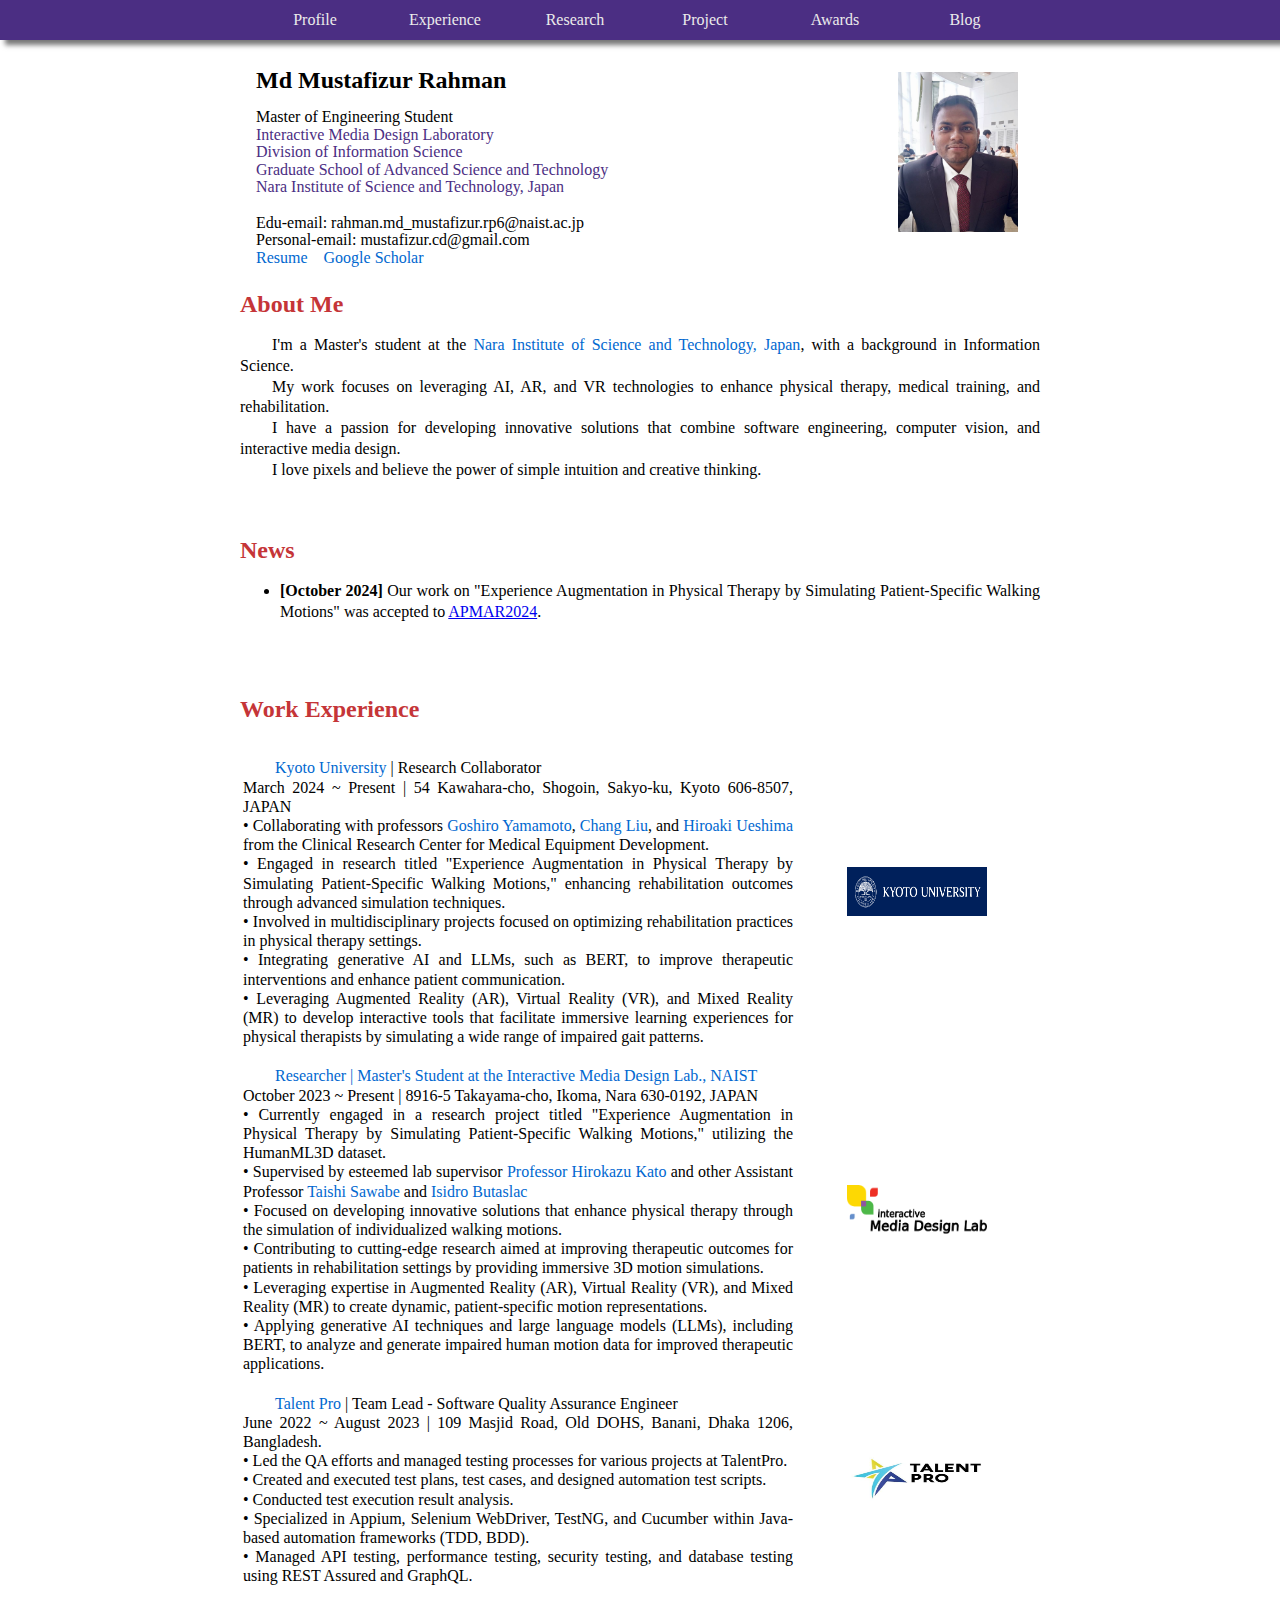
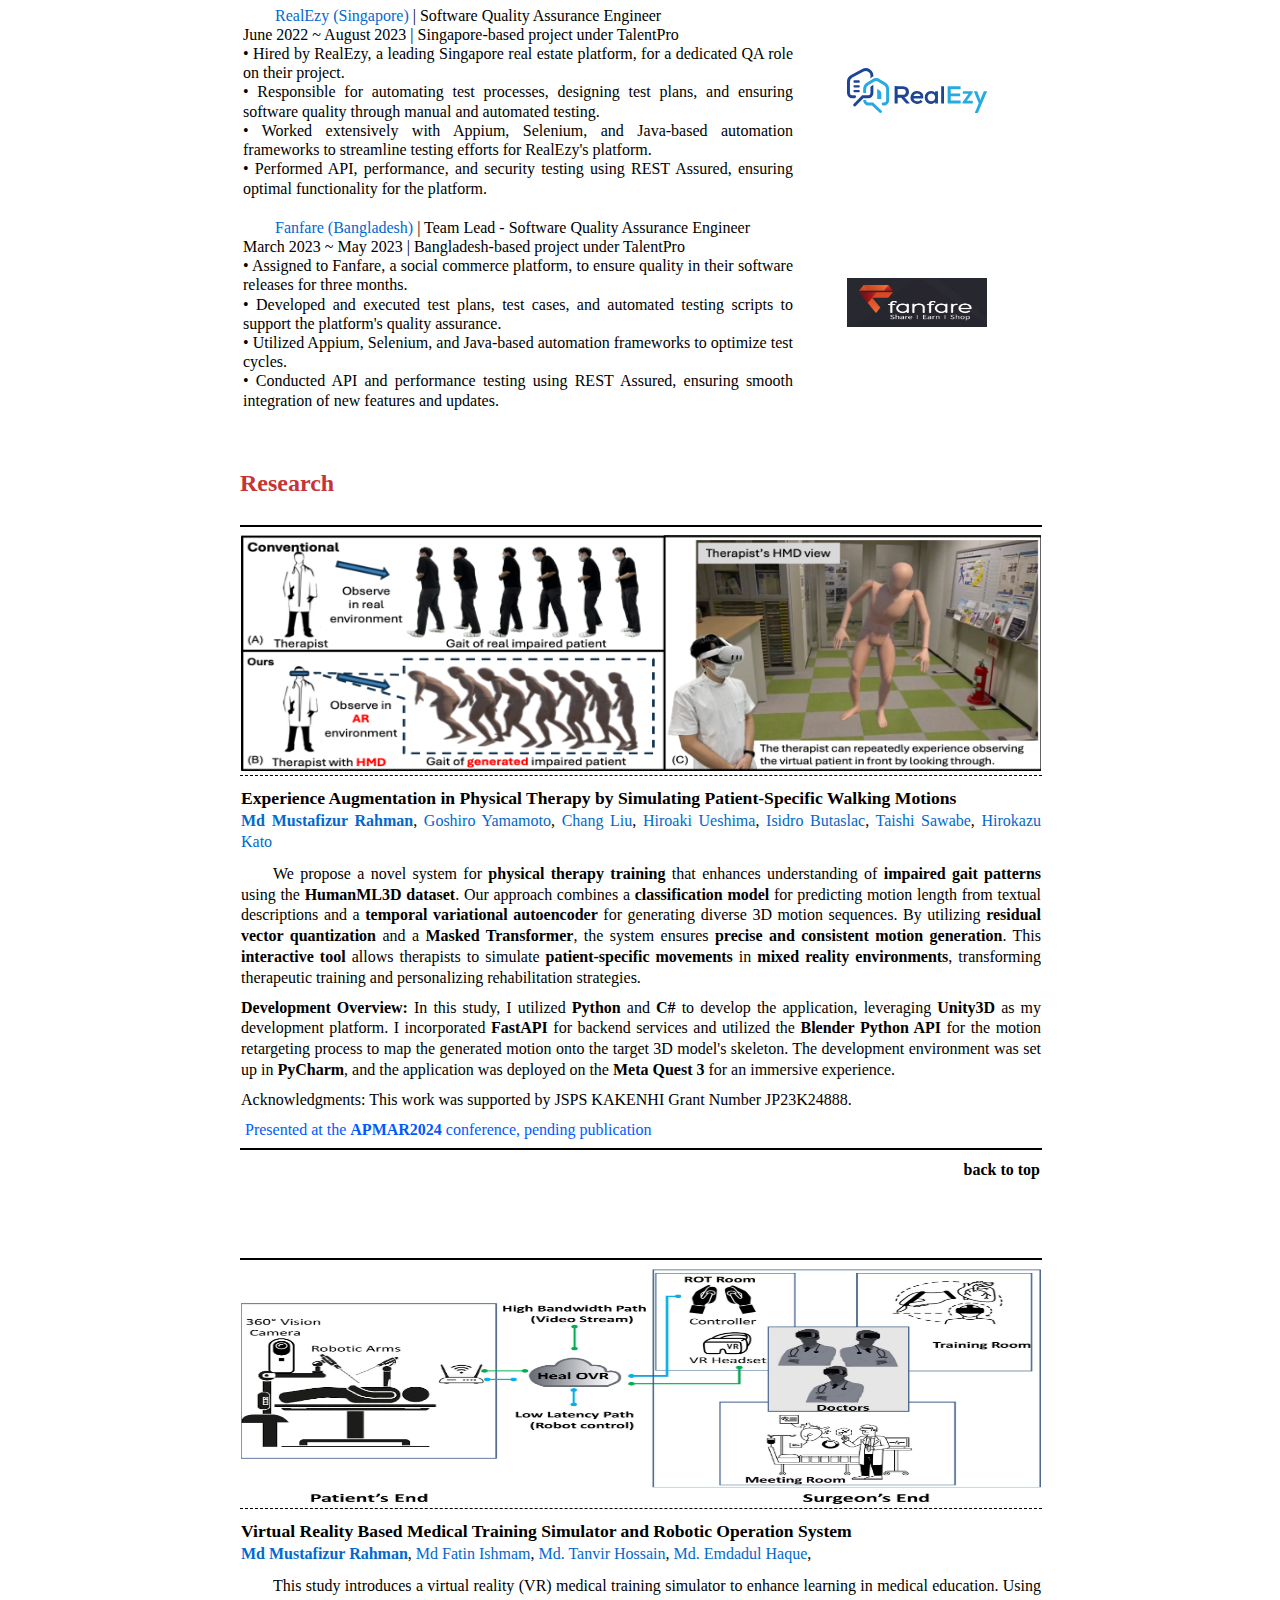
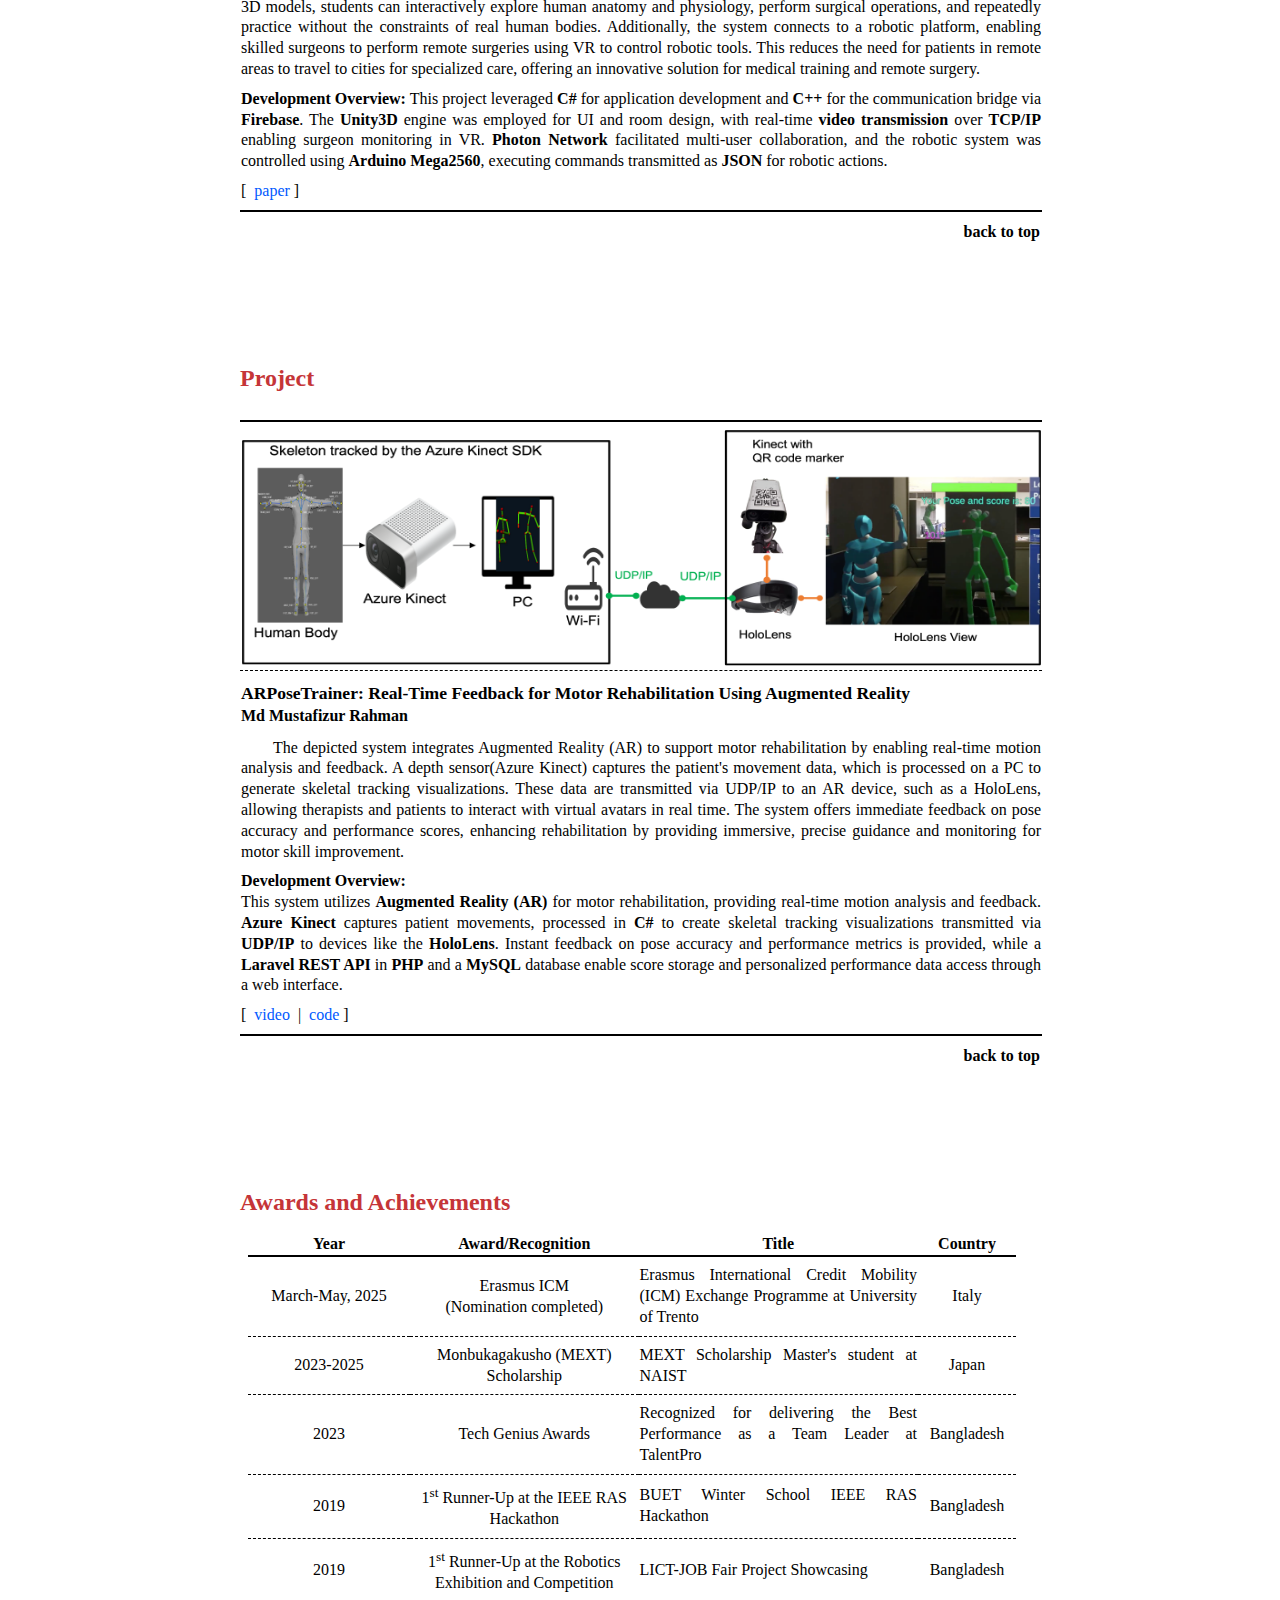
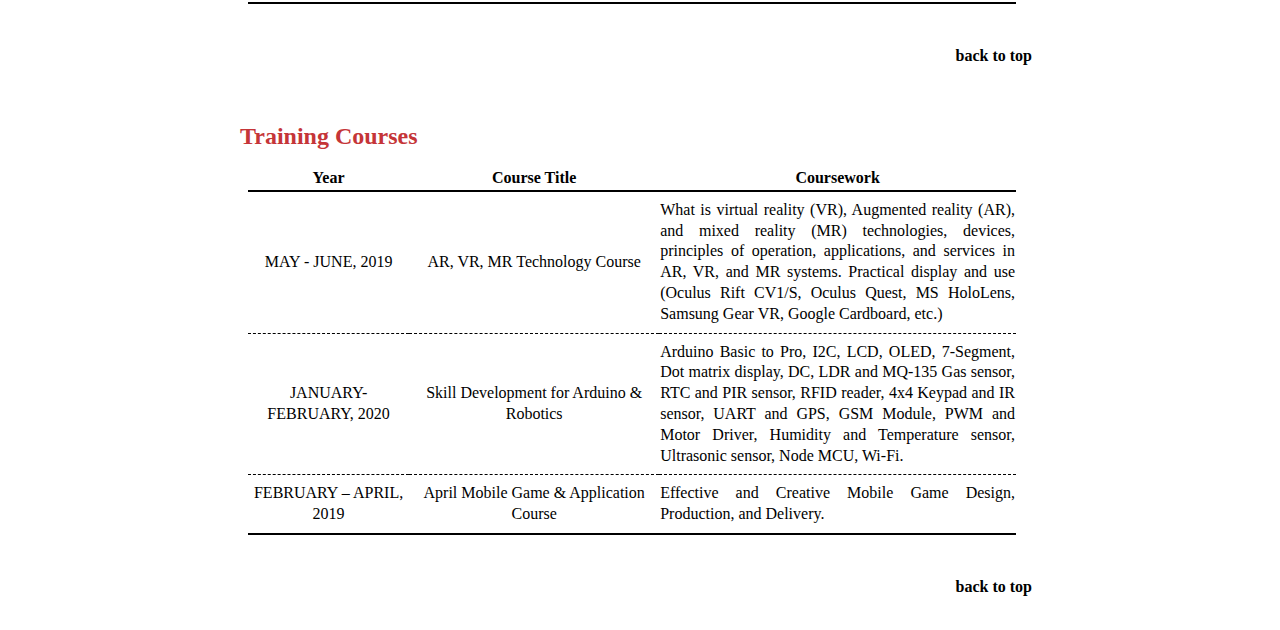
<file: index.html>
<!DOCTYPE html>
<html>
<head>
    <title> Md Mustafizur Rahman - NAIST</title>
    <link rel="icon" type="image/png" href="image/m.png"/>
    <meta name="description" content="Md Mustafizur Rahman's Personal Page."/>
    <meta http-equiv="author" content="Md Mustafizur Rahman"/>
    <!--    <link href="css/main.css" type="text/css" rel="stylesheet"/>-->
    <link rel="stylesheet" type="text/css" href="css/main.css?v=1.0.1">
    <script>
        var userLang = navigator.language || navigator.userLanguage;
        if (userLang.startsWith('ja')) {
            window.location.href = "ja/index.html";
        }
    </script>

</head>

<body>

<div id="navigator">
    <ul>
        <li><a href="#navigator">Profile</a></li>
        <li><a href="#work_experience">Experience</a></li>
        <li><a href="#research">Research</a></li>
        <li><a href="#project">Project</a></li>
        <li><a href="#awards">Awards</a></li>
        <li><a href="#blog">Blog</a></li>
    </ul>
</div>

<div id="wrapper">
    <!-- profile block -->
    <div id="profile">
        <div id="profile_content">
            <div id="profile_content_name">
                <div id="profile_content_name_text"> Md Mustafizur Rahman</div>
                <!--				<div id = "profile_content_name_img"><img src="images/name.png", alt="Chinese Name", width="76" height="26"> </div>-->
            </div>

            <div id="profile_content_description">
                Master of Engineering Student <br/>
                <a href="https://imdl.naist.jp/">Interactive Media Design Laboratory</a> <br/>
                <a href="http://isw3.naist.jp/home-en.html">Division of Information Science</a> <br/>
                <a href="http://isw3.naist.jp/home-en.html">Graduate School of Advanced Science and Technology</a> <br/>
                <a href="https://www.naist.jp/en/"> Nara Institute of Science and Technology, Japan</a> <br/>
                <br/>
                Edu-email: rahman.md_mustafizur.rp6@naist.ac.jp <br/>
                Personal-email: mustafizur.cd@gmail.com <br/>
                <a href="files/Cv%20of%20Mustafizur.pdf" target="_blank" class="special_link">Resume</a>
<!--                <a href="files/EuroPassCV - Md Mustafizur Rahman.pdf" target="_blank" class="special_link">Europass CV</a>-->
                <a href="https://scholar.google.com/citations?user=YEVQ5b0AAAAJ&hl=en" target="_blank" class="special_link">Google
                    Scholar </a>
            </div>
        </div>

        <div id="profile_image">
            <img src="image/mustafizur.jpg" , class="align-center" alt="Md Mustafizur Rahman" , width="120"
                 height="160">
        </div>
    </div>

    <div class="item_block" id="aboutme">
        <div class="item_headline">
            <h2> About Me </h2>
        </div>
        <div id="aboutme_content">
            <p>I'm a Master's student at the <a href="https://www.naist.jp/en/" target="_blank" class="light_blue_link">Nara Institute
                of Science and Technology, Japan</a>,
                with a background in Information Science.</p>
            <p>My work focuses on leveraging AI, AR, and VR technologies to enhance physical therapy, medical training,
                and rehabilitation.</p>
            <p>I have a passion for developing innovative solutions that combine software engineering, computer vision,
                and interactive media design.</p>
            <p>I love pixels and believe the power of simple intuition and creative thinking. </p>
        </div>
    </div>

    <div class="item_block" id="news">
        <div class="item_headline">
            <h2>News</h2>
        </div>
        <div class="item_content">
            <ul>
                <li>
                    <strong>[October 2024]</strong> Our work on "Experience Augmentation in Physical Therapy by Simulating Patient-Specific Walking Motions" was accepted to <a href="https://sigmr.vrsj.org/apmar2024/index.html">APMAR2024</a>.
                </li>
            </ul>
        </div>
    </div>



    <div class="item_block" id="work_experience">
        <div class="item_headline">
            <h2> Work Experience </h2>
        </div>

        <table>
            <tr>
                <td class="work_description">
                    <a href="https://www.kyoto-u.ac.jp/en" class="light_blue_link" target="_blank">Kyoto University</a>
                    | Research Collaborator <br>
                    March 2024 ~ Present | 54 Kawahara-cho, Shogoin, Sakyo-ku, Kyoto 606-8507, JAPAN <br>
                    &bull; Collaborating with professors <a
                        href="https://scholar.google.com/citations?user=Oz9_9Z8AAAAJ&hl=en" class="light_blue_link"
                        target="_blank">Goshiro Yamamoto</a>, <a
                        href="https://scholar.google.co.jp/citations?user=jhNjdXcAAAAJ&hl=ja" class="light_blue_link"
                        target="_blank">Chang Liu</a>, and <a href="https://researchmap.jp/hiro-ueshima"
                                                              class="light_blue_link" target="_blank">Hiroaki
                    Ueshima</a> from the Clinical Research Center for Medical Equipment Development.<br>
                    &bull; Engaged in research titled "Experience Augmentation in Physical Therapy by Simulating
                    Patient-Specific Walking Motions," enhancing rehabilitation outcomes through advanced simulation
                    techniques.<br>
                    &bull; Involved in multidisciplinary projects focused on optimizing rehabilitation practices in
                    physical therapy settings.<br>
                    &bull; Integrating generative AI and LLMs, such as BERT, to improve therapeutic interventions and
                    enhance patient communication.<br>
                    &bull; Leveraging Augmented Reality (AR), Virtual Reality (VR), and Mixed Reality (MR) to develop
                    interactive tools that facilitate immersive learning experiences for physical therapists by
                    simulating a wide range of impaired gait patterns.<br>
                </td>
                <td class="work_image" id="kyoto_university_img">
                    <img src="image/kyoto_uni.png" alt="Kyoto University" width="140" height="49">
                </td>
            </tr>
            <tr>
                <td class="work_description">
                    <a href="https://imdl.naist.jp/" class="light_blue_link" target="_blank">Researcher | Master's Student at the Interactive Media Design
                        Lab., NAIST</a><br>
                    October 2023 ~ Present | 8916-5 Takayama-cho, Ikoma, Nara 630-0192, JAPAN <br>
                    &bull; Currently engaged in a research project titled "Experience Augmentation in Physical Therapy
                    by Simulating Patient-Specific Walking Motions," utilizing the HumanML3D dataset.<br>
                    &bull; Supervised by esteemed lab supervisor <a
                        href="https://scholar.google.com/citations?user=zlyaC60AAAAJ&hl=en" class="light_blue_link"
                        target="_blank">Professor Hirokazu Kato</a> and other Assistant Professor
                    <a href="https://scholar.google.com/citations?user=5vnFG2sAAAAJ&hl=ja" class="light_blue_link"
                       target="_blank">Taishi Sawabe</a> and <a
                        href="https://scholar.google.com/citations?user=5qcS7IoAAAAJ&hl=en" class="light_blue_link"
                        target="_blank">Isidro Butaslac</a><br>
                    &bull; Focused on developing innovative solutions that enhance physical therapy through the
                    simulation of individualized walking motions.<br>
                    &bull; Contributing to cutting-edge research aimed at improving therapeutic outcomes for patients in
                    rehabilitation settings by providing immersive 3D motion simulations.<br>
                    &bull; Leveraging expertise in Augmented Reality (AR), Virtual Reality (VR), and Mixed Reality (MR)
                    to create dynamic, patient-specific motion representations.<br>
                    &bull; Applying generative AI techniques and large language models (LLMs), including BERT, to
                    analyze and generate impaired human motion data for improved therapeutic applications.<br>
                </td>
                <td class="work_image" id="naist_img">
                    <img src="image/imd_lab.png" alt="Interactive Media Design Laboratory" width="140" height="49">
                </td>
            </tr>
            <tr>
                <td class="work_description">
                    <a href="https://talentpro.global/" target="_blank" class="light_blue_link">Talent Pro</a> | Team
                    Lead - Software Quality Assurance Engineer <br>
                    June 2022 ~ August 2023 | 109 Masjid Road, Old DOHS, Banani, Dhaka 1206, Bangladesh. <br>
                    &bull; Led the QA efforts and managed testing processes for various projects at TalentPro. <br>
                    &bull; Created and executed test plans, test cases, and designed automation test scripts.<br>
                    &bull; Conducted test execution result analysis. <br>
                    &bull; Specialized in Appium, Selenium WebDriver, TestNG, and Cucumber within Java-based automation
                    frameworks (TDD, BDD). <br>
                    &bull; Managed API testing, performance testing, security testing, and database testing using REST
                    Assured and GraphQL.
                </td>
                <td class="work_image" id="talentpro_img">
                    <img src="image/talentpro-global-logo.jpg" alt="Talent Pro" width="140" height="49">
                </td>
            </tr>

            <tr>
                <td class="work_description">
                    <a href="https://realezy.com/" target="_blank" class="light_blue_link">RealEzy (Singapore)</a> |
                    Software Quality Assurance Engineer <br>
                    June 2022 ~ August 2023 | Singapore-based project under TalentPro <br>
                    &bull; Hired by RealEzy, a leading Singapore real estate platform, for a dedicated QA role on their
                    project. <br>
                    &bull; Responsible for automating test processes, designing test plans, and ensuring software
                    quality through manual and automated testing. <br>
                    &bull; Worked extensively with Appium, Selenium, and Java-based automation frameworks to streamline
                    testing efforts for RealEzy's platform. <br>
                    &bull; Performed API, performance, and security testing using REST Assured, ensuring optimal
                    functionality for the platform.
                </td>
                <td class="work_image" id="realezy_img">
                    <img src="image/realEzy_Logo.svg" alt="RealEzy" width="140" height="49">
                </td>
            </tr>

            <tr>
                <td class="work_description">
                    <a href="https://fanfare.com.bd/" target="_blank" class="light_blue_link">Fanfare (Bangladesh)</a> |
                    Team Lead - Software Quality Assurance Engineer <br>
                    March 2023 ~ May 2023 | Bangladesh-based project under TalentPro <br>
                    &bull; Assigned to Fanfare, a social commerce platform, to ensure quality in their software releases
                    for three months. <br>
                    &bull; Developed and executed test plans, test cases, and automated testing scripts to support the
                    platform's quality assurance. <br>
                    &bull; Utilized Appium, Selenium, and Java-based automation frameworks to optimize test cycles. <br>
                    &bull; Conducted API and performance testing using REST Assured, ensuring smooth integration of new
                    features and updates.
                </td>
                <td class="work_image" id="fanfare_img">
                    <img src="image/fanfarelogo.png" alt="Fanfare" width="140" height="49">
                </td>
            </tr>
        </table>
    </div>

    <!--Research -->
    <div class="item_block" id="research">
        <div class="item_headline">
            <h2>Research </h2>
        </div>

        <!-- Specific-Motion -->
        <div class="project_item">
            <table>
                <tbody>
                <tr>
                    <td class="project_image"><img src="image/research-img/1TeaserImage.png" class="align-center"
                                                   alt="Specific Walking Motion " width="800" height="236"/></td>
                </tr>
                <tr>
                    <td class="project_title"><a href="#" class="project_title_link">Experience Augmentation in Physical
                        Therapy by
                        Simulating Patient-Specific Walking Motions</a></td>
                </tr>
                <tr>
                    <td class="project_author">
                        <a href="https://scholar.google.com/citations?user=YEVQ5b0AAAAJ&hl=en" class="light_blue_link"
                           target="_blank"><b>Md Mustafizur Rahman</b></a>,
                        <a href="https://scholar.google.com/citations?user=Oz9_9Z8AAAAJ&hl=en" class="light_blue_link"
                           target="_blank">Goshiro Yamamoto</a>,
                        <a href="https://scholar.google.co.jp/citations?user=jhNjdXcAAAAJ&hl=ja" class="light_blue_link"
                           target="_blank">Chang Liu</a>,
                        <a href="https://researchmap.jp/hiro-ueshima" class="light_blue_link" target="_blank">Hiroaki
                            Ueshima</a>,
                        <a href="https://scholar.google.com/citations?user=5qcS7IoAAAAJ&hl=en" class="light_blue_link"
                           target="_blank">Isidro Butaslac</a>,
                        <a href="https://scholar.google.com/citations?user=5vnFG2sAAAAJ&hl=ja" class="light_blue_link"
                           target="_blank">Taishi Sawabe</a>,
                        <a href="https://scholar.google.com/citations?user=zlyaC60AAAAJ&hl=en" class="light_blue_link"
                           target="_blank">Hirokazu Kato</a>
                    </td>
                <tr>
                    <!--				<tr><td class="research_misc"><i>arXiv,</i> 2020</td></tr>-->
                <tr>
                    <td class="project_description">
                        <p>
                            We propose a novel system for <strong>physical therapy training</strong> that enhances understanding of <strong>impaired gait patterns</strong> using the <strong>HumanML3D dataset</strong>. Our approach combines a <strong>classification model</strong> for predicting motion length from textual descriptions and a <strong>temporal variational autoencoder</strong> for generating diverse 3D motion sequences. By utilizing <strong>residual vector quantization</strong> and a <strong>Masked Transformer</strong>, the system ensures <strong>precise and consistent motion generation</strong>. This <strong>interactive tool</strong> allows therapists to simulate <strong>patient-specific movements</strong> in <strong>mixed reality environments</strong>, transforming therapeutic training and personalizing rehabilitation strategies.
                        </p>

                        <!--					<p>Here we rebuild a 3D animatable Roger Federer from a video of 2015 US Open Final. Please check out the dynamic versions of the results on the <a href="https://grail.cs.washington.edu/projects/vid2actor/" class="light_blue_link">project page</a>.</p>-->
                    </td>
                </tr>
                <tr>
                    <td class="project_appendix">
                        <p>
                            <strong>Development Overview:</strong> In this study, I utilized <strong>Python</strong> and
                            <strong>C#</strong> to develop the application, leveraging <strong>Unity3D</strong> as my development platform.
                            I incorporated <strong>FastAPI</strong> for backend services and utilized the <strong>Blender Python API</strong> for the motion retargeting process to map the generated motion onto the target 3D model's skeleton.
                            The development environment was set up in <strong>PyCharm</strong>, and the application was deployed on the <strong>Meta Quest 3</strong> for an immersive experience.
                        </p>
                </tr>
                <tr>
                    <td class="project_appendix">
                        <p>Acknowledgments: This work was supported by JSPS KAKENHI Grant Number JP23K24888.</p>
                    </td>
                </tr>
                <tr>
                    <td class="project_appendix">
                        <a href="https://sigmr.vrsj.org/apmar2024/index.html" target="_blank" class="project_link">Presented at the <strong>APMAR2024</strong> conference, pending publication</a>
                        <!--                        <a href="#" class="project_link">project page</a> |-->
                        <!--                        <a href="#" class="project_link">paper</a> |-->
                        <!--                        <a href="#" class="project_link">video</a>-->
                    </td>
                </tr>

                </tbody>
            </table>
            <div class="back_to_top"><a href="#navigator" class="black_link">back to top</a></div>
        </div>
        <!-- HealOvr -->
        <div class="project_item">
            <table>
                <tbody>
                <tr>
                    <td class="project_image"><img src="image/research-img/OverallArchitecture.jpg" class="align-center"
                                                   alt="Specific Walking Motion " width="800" height="236"/></td>
                </tr>
                <tr>
                    <td class="project_title"><a href="#" class="project_title_link">Virtual Reality Based Medical
                        Training Simulator and Robotic Operation System</a></td>
                </tr>
                <tr>
                    <td class="project_author">
                        <a href="https://scholar.google.com/citations?user=YEVQ5b0AAAAJ&hl=en" class="light_blue_link"
                           target="_blank"><b>Md Mustafizur Rahman</b></a>,
                        <a href="https://www.linkedin.com/in/md-fatin-ishmam-5567b3155/" class="light_blue_link"
                           target="_blank">Md Fatin Ishmam</a>,
                        <a href="https://scholar.google.com/citations?user=CwkzwcQAAAAJ&hl=en" class="light_blue_link"
                           target="_blank">Md. Tanvir Hossain</a>,
                        <a href="https://scholar.google.com/citations?hl=en&user=D0cqricAAAAJ" class="light_blue_link"
                           target="_blank">Md. Emdadul Haque</a>,
                    </td>
                <tr>
                    <!--				<tr><td class="research_misc"><i>arXiv,</i> 2020</td></tr>-->
                <tr>
                    <td class="project_description">
                        This study introduces a virtual reality (VR) medical training simulator to enhance learning in
                        medical education.
                        Using 3D models, students can interactively explore human anatomy and physiology, perform
                        surgical operations, and repeatedly practice without the constraints of real human bodies.
                        Additionally, the system connects to a robotic platform, enabling skilled surgeons to perform
                        remote surgeries using VR to control robotic tools.
                        This reduces the need for patients in remote areas to travel to cities for specialized care,
                        offering an innovative solution for medical training and remote surgery.
                        <!--					<p>Here we rebuild a 3D animatable Roger Federer from a video of 2015 US Open Final. Please check out the dynamic versions of the results on the <a href="https://grail.cs.washington.edu/projects/vid2actor/" class="light_blue_link">project page</a>.</p>-->
                    </td>
                </tr>
                <tr>
                    <td class="project_appendix">
                        <p><strong>Development Overview:</strong> This project leveraged <strong>C#</strong> for application development and <strong>C++</strong> for the communication bridge via <strong>Firebase</strong>.
                            The <strong>Unity3D</strong> engine was employed for UI and room design, with real-time <strong>video transmission</strong> over <strong>TCP/IP</strong> enabling surgeon monitoring in VR.
                            <strong>Photon Network</strong> facilitated multi-user collaboration, and the robotic system was controlled using <strong>Arduino Mega2560</strong>, executing commands transmitted as <strong>JSON</strong> for robotic actions.</p>
                </tr>
                <tr>
                    <td class="project_appendix">
                        <!--                            <a href="#" class="project_link">project page</a> |-->
                        [<a href="https://ieeexplore.ieee.org/abstract/document/10188546" class="project_link">
                        paper</a>]
                        <!--                            <a href="#" class="project_link">video</a>-->
                </tr>
                </td>
                </tbody>
            </table>
            <div class="back_to_top"><a href="#navigator" class="black_link">back to top</a></div>
        </div>
    </div>
    <!--End Research -->

    <!--Project -->
    <div class="item_block" id="project">
        <div class="item_headline">
            <h2>Project </h2>
        </div>

        <!-- AR Pose Trainer -->
        <div class="project_item">
            <table>
                <tbody>
                <tr>
                <tr>
                    <td class="project_image"><img src="image/project-img/ARPoseTrainer.png" class="align-center"
                                                   alt="Specific Walking Motion " width="800" height="236"/></td>
                </tr>

                <!--						<td class="project_image"><img src="images\digitspace.gif" align="left" alt="Digit Space" width="427" height="429" />-->
                <!--												  <img src="images\moonriver.png" align="right" alt="MoonRiver" width="332" height="429" />-->
                <!--						</td>-->
                </tr>
                <tr>
                    <td class="project_title"><a
                            href="https://drive.google.com/file/d/1GU9YgjXGqyFPv7kpbDkelXkG7q63cEy_/view"
                            target="_blank" class="project_title_link">ARPoseTrainer: Real-Time Feedback for Motor Rehabilitation Using Augmented Reality</a></td>
                </tr>
                <tr>
                    <td class="project_author">
                        <b>Md Mustafizur Rahman</b>
                    </td>
                <tr>
                <tr>
                    <td class="project_description">
                        <p>The depicted system integrates Augmented Reality (AR) to support motor rehabilitation by
                            enabling real-time motion analysis and feedback.
                            A depth sensor(Azure Kinect) captures the patient's movement data, which is processed on a
                            PC to generate skeletal tracking visualizations.
                            These data are transmitted via UDP/IP to an AR device, such as a HoloLens, allowing
                            therapists and patients to interact with virtual avatars in real time.
                            The system offers immediate feedback on pose accuracy and performance scores, enhancing
                            rehabilitation by providing immersive,
                            precise guidance and monitoring for motor skill improvement.</p>
                    </td>
                </tr>
                <tr>
                    <td class="project_appendix">
                        <p><strong>Development Overview:</strong> <p>This system utilizes <strong>Augmented Reality (AR)</strong> for motor rehabilitation, providing real-time motion analysis and feedback.
                        <strong>Azure Kinect</strong> captures patient movements, processed in <strong>C#</strong> to create skeletal tracking visualizations transmitted via <strong>UDP/IP</strong> to devices like the <strong>HoloLens</strong>.
                        Instant feedback on pose accuracy and performance metrics is provided, while a <strong>Laravel REST API</strong> in <strong>PHP</strong> and a <strong>MySQL</strong> database enable score storage and personalized performance data access through a web interface.</p>


                </tr>
                <tr>
                    <td class="project_appendix">[
                        <a href="https://drive.google.com/file/d/1GU9YgjXGqyFPv7kpbDkelXkG7q63cEy_/view" target="_blank"
                           class="project_link">video</a> |
                        <a href="https://github.com/mustafizur-r/arposetrainerapp-live" target="_blank"
                           class="project_link">code</a>]
                    </td>
                </tr>

                </tbody>
            </table>
            <div class="back_to_top"><a href="#navigator" class="black_link">back to top</a></div>
        </div>
    </div>
    <!--End Project -->

    <!--Awards -->
    <div class="item_block" id="awards">
        <div class="item_headline">
            <h2>Awards and Achievements</h2>
        </div>

        <div class="cv_item_content" id="award_content">
            <div class="award_item">
                <table class="award_table">
                    <thead class="award_table_head">
                    <tr>
                        <th scope="col" class="awards_year_head">Year</th>
                        <th scope="col" class="award_number">Award/Recognition</th>
                        <th scope="col" class="award_title_head">Title</th>
                        <th scope="col" class="award_country_head">Country</th>
                    </tr>
                    </thead>
                    <tbody>
                    <tr>
                        <td class="award_number">March-May, 2025</td>
                        <td class="award_number">Erasmus ICM<br>(Nomination completed)</td>
                        <td class="award_title">Erasmus International Credit Mobility (ICM) Exchange Programme at University of Trento</td>
                        <td class="award_country">Italy</td>
                    </tr>
                    <tr>
                        <td class="award_number">2023-2025</td>
                        <td class="award_number">Monbukagakusho (MEXT) Scholarship</td>
                        <td class="award_title">MEXT Scholarship Master's student at NAIST</td>
                        <td class="award_country">Japan</td>
                    </tr>
                    <tr>
                        <td class="award_number">2023</td>
                        <td class="award_number">Tech Genius Awards</td>
                        <td class="award_title"> Recognized for delivering the Best Performance as a Team Leader at TalentPro</td>
                        <td class="award_country">Bangladesh</td>
                    </tr>
                    <tr>
                        <td class="award_number">2019</td>
                        <td class="award_number">1<sup>st</sup> Runner-Up at the IEEE RAS Hackathon</td>
                        <td class="award_title">BUET Winter School IEEE RAS Hackathon</td>
                        <td class="award_country">Bangladesh</td>
                    </tr>
                    <tr>
                        <td class="award_number">2019</td>
                        <td class="award_number">1<sup>st</sup> Runner-Up at the Robotics Exhibition and Competition</td>
                        <td class="award_number">LICT-JOB Fair Project Showcasing</td>
                        <td class="award_country">Bangladesh</td>
                    </tr>
                    </tbody>
                </table>
                <div class="back_to_top">
                    <a href="#navigator" class="black_link">back to top</a>
                </div>
            </div>
        </div>
    </div>
    <!--End Awards -->

    <!-- Training Courses -->
    <div class="item_block" id="training_courses">
        <div class="item_headline">
            <h2>Training Courses</h2>
        </div>

        <div class="cv_item_content" id="training_courses_content">
            <div class="training_item">
                <table class="training_table">
                    <thead class="training_table_head">
                    <tr>
                        <th scope="col" class="training_year_head">Year</th>
                        <th scope="col" class="training_title_head">Course Title</th>
                        <th scope="col" class="training_description_head">Coursework</th>
                    </tr>
                    </thead>
                    <tbody>
                    <tr>
                        <td class="training_year">MAY - JUNE, 2019</td>
                        <td class="training_title">AR, VR, MR Technology Course</td>
                        <td class="training_description">
                            What is virtual reality (VR), Augmented reality (AR), and mixed reality (MR) technologies, devices, principles of operation, applications, and services in AR, VR, and MR systems. Practical display and use (Oculus Rift CV1/S, Oculus Quest, MS HoloLens, Samsung Gear VR, Google Cardboard, etc.)
                        </td>
                    </tr>
                    <tr>
                        <td class="training_year">JANUARY-FEBRUARY, 2020</td>
                        <td class="training_title">Skill Development for Arduino & Robotics</td>
                        <td class="training_description">
                            Arduino Basic to Pro, I2C, LCD, OLED, 7-Segment, Dot matrix display, DC, LDR and MQ-135 Gas sensor, RTC and PIR sensor, RFID reader, 4x4 Keypad and IR sensor, UART and GPS, GSM Module, PWM and Motor Driver, Humidity and Temperature sensor, Ultrasonic sensor, Node MCU, Wi-Fi.
                        </td>
                    </tr>
                    <tr>
                        <td class="training_year">FEBRUARY – APRIL, 2019</td>
                        <td class="training_title">April Mobile Game & Application Course</td>
                        <td class="training_description">
                            Effective and Creative Mobile Game Design, Production, and Delivery.
                        </td>
                    </tr>
                    </tbody>
                </table>
                <div class="back_to_top">
                    <a href="#navigator" class="black_link">back to top</a>
                </div>
            </div>
        </div>
    </div>
    <!-- End Training Courses -->

</div>
</body>

</html>
</file>
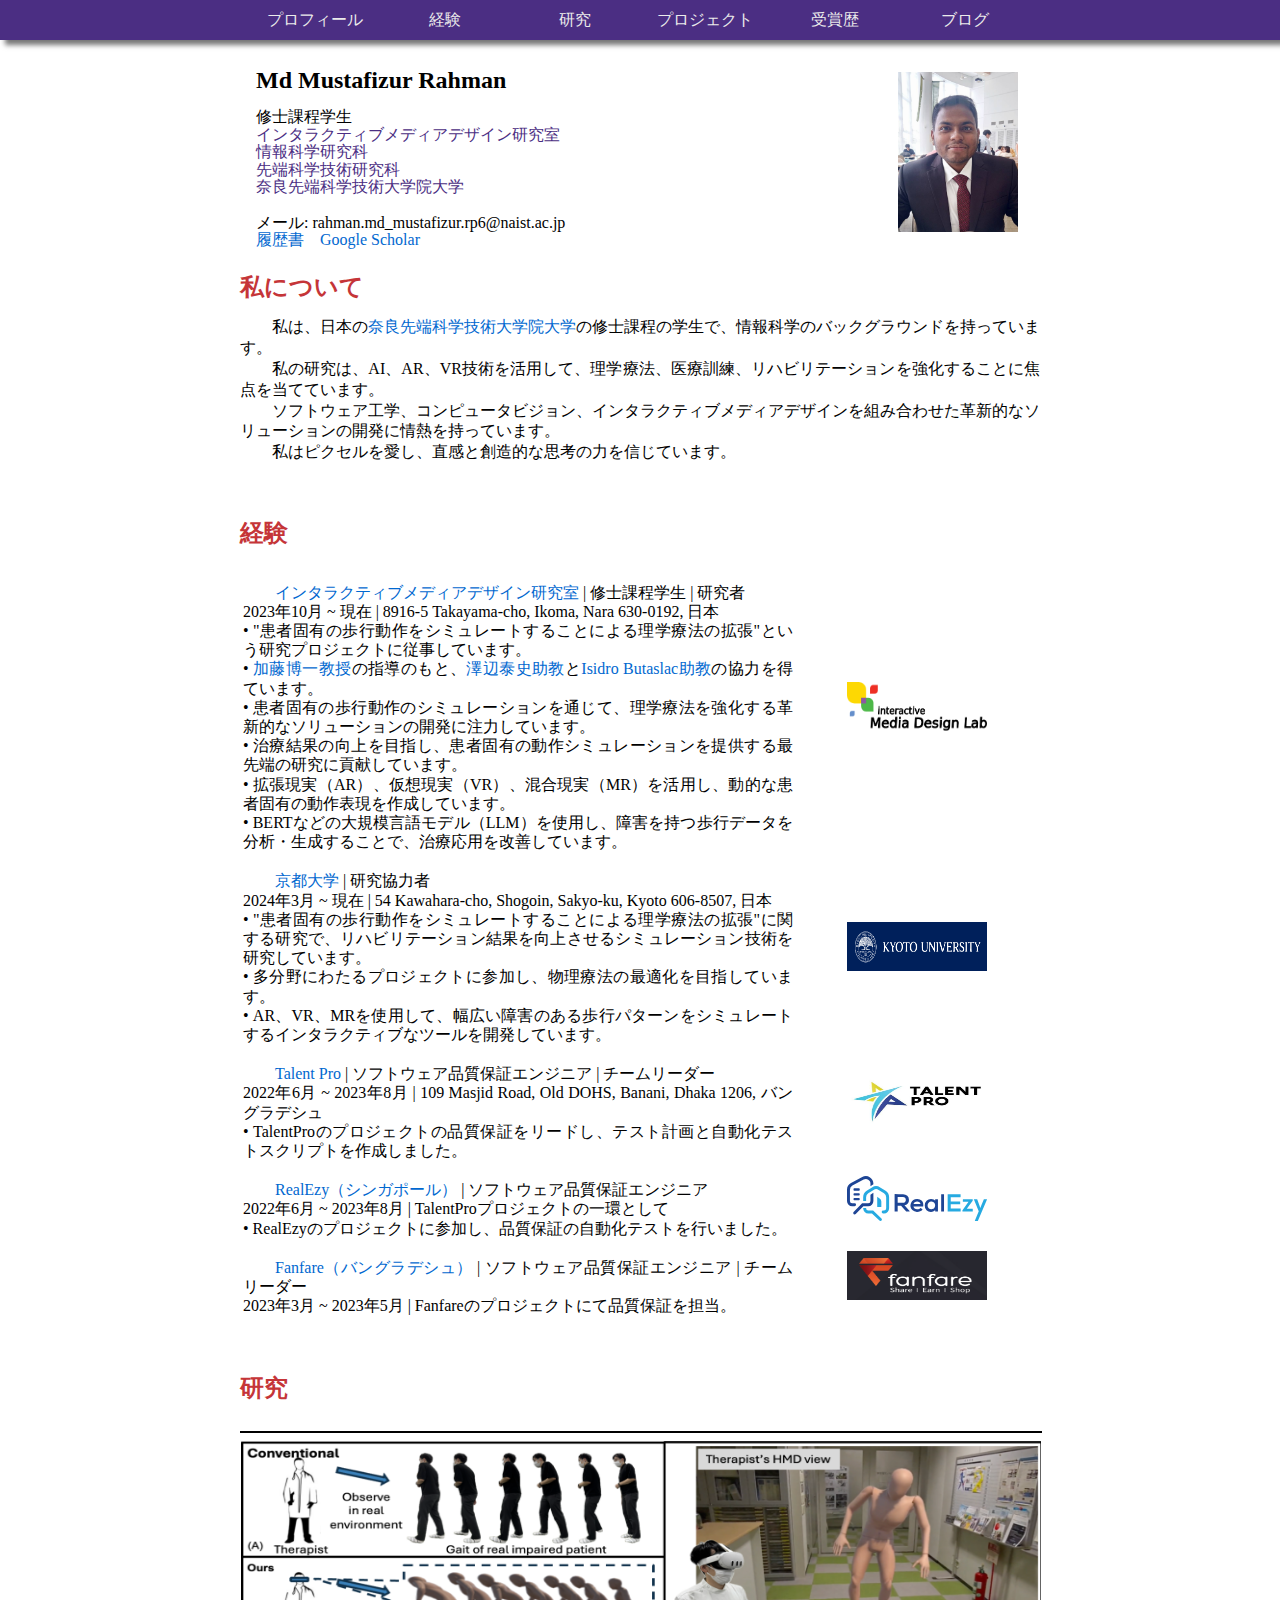
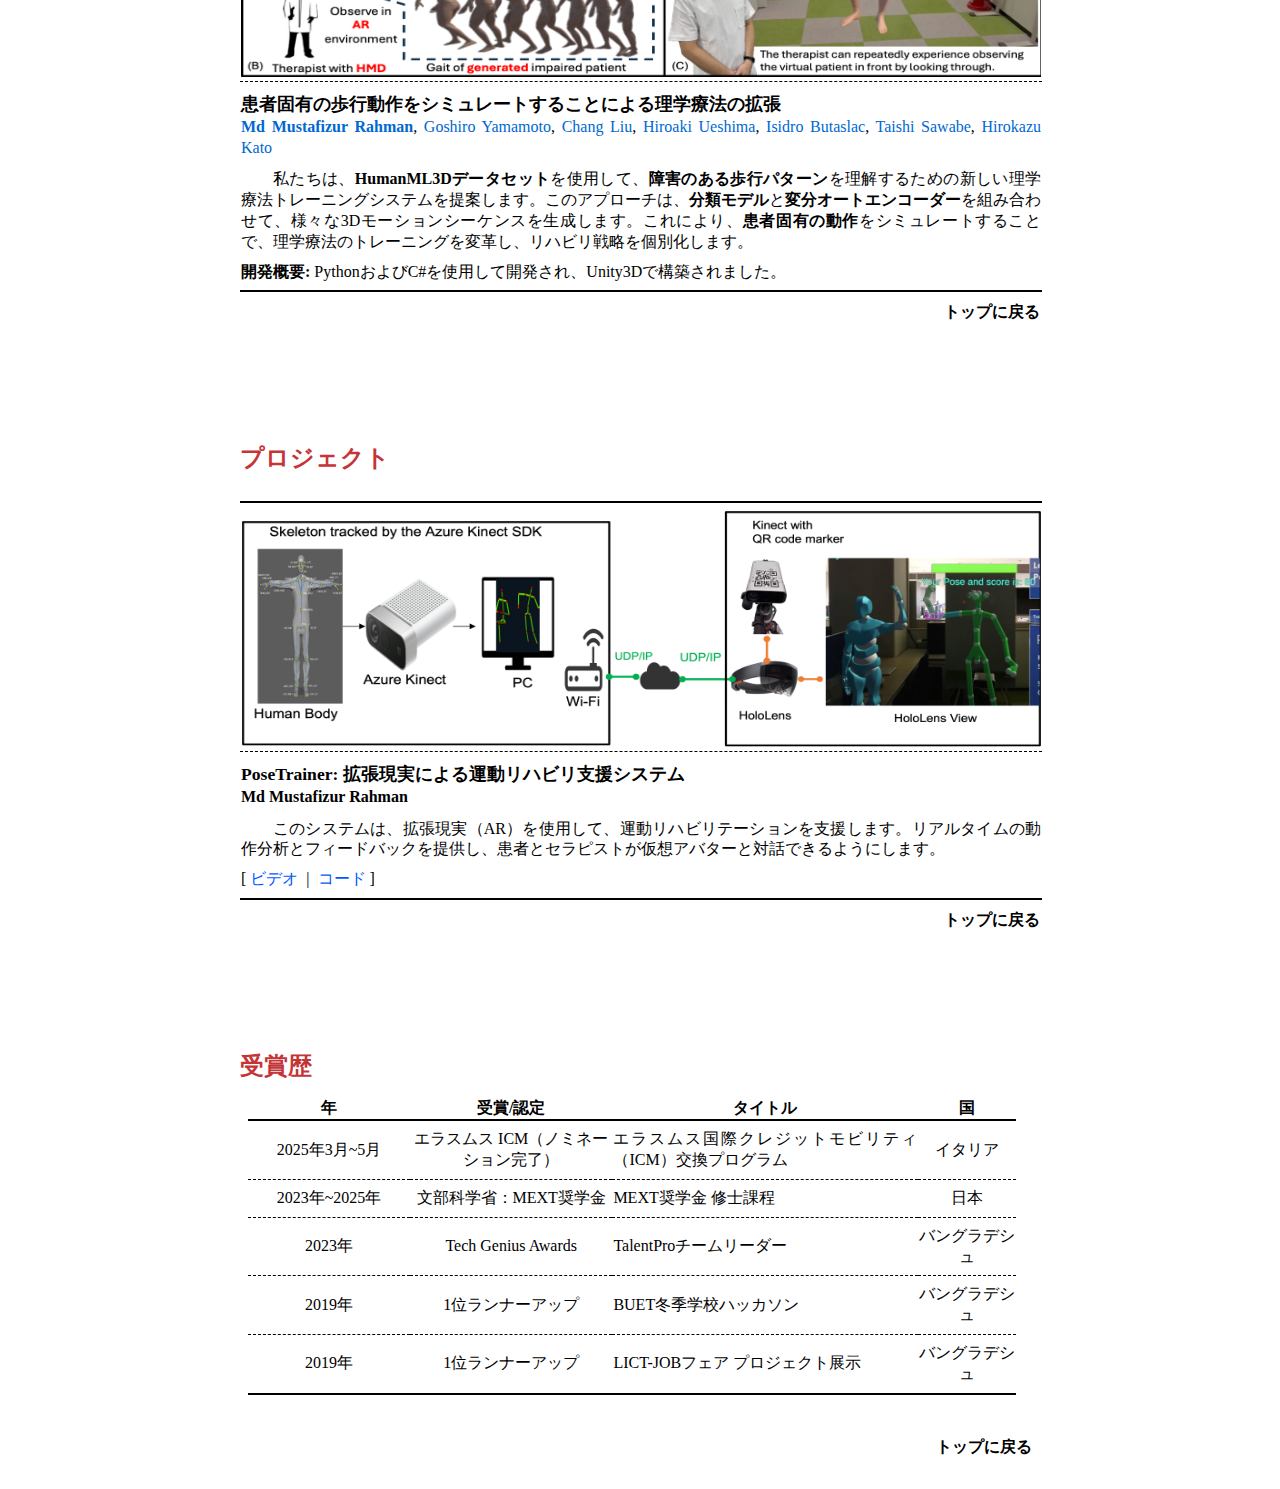
<file: ja/index.html>
<!DOCTYPE html>
<html lang="ja">
<head>
    <meta charset="UTF-8">
    <title>Md Mustafizur Rahman - NAIST</title>
    <link rel="icon" type="image/png" href="../image/m.png"/>
    <meta name="description" content="Md Mustafizur Rahmanの個人ページ。"/>
    <meta http-equiv="author" content="Md Mustafizur Rahman"/>
    <link rel="stylesheet" type="text/css" href="../css/main.css?v=1.0.0">
</head>

<body>

<div id="navigator">
    <ul>
        <li><a href="#navigator">プロフィール</a></li>
        <li><a href="#work_experience">経験</a></li>
        <li><a href="#research">研究</a></li>
        <li><a href="#project">プロジェクト</a></li>
        <li><a href="#awards">受賞歴</a></li>
        <li><a href="#blog">ブログ</a></li>
    </ul>
</div>

<div id="wrapper">
    <!-- profile block -->
    <div id="profile">
        <div id="profile_content">
            <div id="profile_content_name">
                <div id="profile_content_name_text">Md Mustafizur Rahman</div>
            </div>

            <div id="profile_content_description">
                修士課程学生 <br/>
                <a href="https://imdl.naist.jp/">インタラクティブメディアデザイン研究室</a> <br/>
                <a href="http://isw3.naist.jp/home-en.html">情報科学研究科</a> <br/>
                <a href="http://isw3.naist.jp/home-en.html">先端科学技術研究科</a> <br/>
                <a href="https://www.naist.jp/en/">奈良先端科学技術大学院大学</a> <br/>
                <br/>
                メール: rahman.md_mustafizur.rp6@naist.ac.jp <br/>
                <a href="../files/Mustafizur_Resume.pdf" target="_blank" class="special_link">履歴書</a>
                <a href="https://scholar.google.com/citations?user=YEVQ5b0AAAAJ&hl=en" target="_blank" class="special_link">Google Scholar</a>
            </div>
        </div>

        <div id="profile_image">
            <img src="../image/mustafizur.jpg" class="align-center" alt="Md Mustafizur Rahman" width="120" height="160">
        </div>
    </div>

    <div class="item_block" id="aboutme">
        <div class="item_headline">
            <h2>私について</h2>
        </div>
        <div id="aboutme_content">
            <p>私は、日本の<a href="https://www.naist.jp/en/" target="_blank" class="light_blue_link">奈良先端科学技術大学院大学</a>の修士課程の学生で、情報科学のバックグラウンドを持っています。</p>
            <p>私の研究は、AI、AR、VR技術を活用して、理学療法、医療訓練、リハビリテーションを強化することに焦点を当てています。</p>
            <p>ソフトウェア工学、コンピュータビジョン、インタラクティブメディアデザインを組み合わせた革新的なソリューションの開発に情熱を持っています。</p>
            <p>私はピクセルを愛し、直感と創造的な思考の力を信じています。</p>
        </div>
    </div>

    <div class="item_block" id="work_experience">
        <div class="item_headline">
            <h2>経験</h2>
        </div>

        <table>
            <tr>
                <td class="work_description">
                    <a href="https://imdl.naist.jp/" class="light_blue_link" target="_blank">インタラクティブメディアデザイン研究室</a> | 修士課程学生 | 研究者 <br>
                    2023年10月 ~ 現在 | 8916-5 Takayama-cho, Ikoma, Nara 630-0192, 日本 <br>
                    &bull; "患者固有の歩行動作をシミュレートすることによる理学療法の拡張"という研究プロジェクトに従事しています。<br>
                    &bull; <a href="https://scholar.google.com/citations?user=zlyaC60AAAAJ&hl=en" class="light_blue_link" target="_blank">加藤博一教授</a>の指導のもと、<a href="https://scholar.google.com/citations?user=5vnFG2sAAAAJ&hl=ja" class="light_blue_link" target="_blank">澤辺泰史助教</a>と<a href="https://scholar.google.com/citations?user=5qcS7IoAAAAJ&hl=en" class="light_blue_link" target="_blank">Isidro Butaslac助教</a>の協力を得ています。<br>
                    &bull; 患者固有の歩行動作のシミュレーションを通じて、理学療法を強化する革新的なソリューションの開発に注力しています。<br>
                    &bull; 治療結果の向上を目指し、患者固有の動作シミュレーションを提供する最先端の研究に貢献しています。<br>
                    &bull; 拡張現実（AR）、仮想現実（VR）、混合現実（MR）を活用し、動的な患者固有の動作表現を作成しています。<br>
                    &bull; BERTなどの大規模言語モデル（LLM）を使用し、障害を持つ歩行データを分析・生成することで、治療応用を改善しています。<br>
                </td>
                <td class="work_image" id="naist_img">
                    <img src="../image/imd_lab.png" alt="インタラクティブメディアデザイン研究室" width="140" height="49">
                </td>
            </tr>

            <tr>
                <td class="work_description">
                    <a href="https://www.kyoto-u.ac.jp/en" class="light_blue_link" target="_blank">京都大学</a> | 研究協力者 <br>
                    2024年3月 ~ 現在 | 54 Kawahara-cho, Shogoin, Sakyo-ku, Kyoto 606-8507, 日本 <br>
                    &bull; "患者固有の歩行動作をシミュレートすることによる理学療法の拡張"に関する研究で、リハビリテーション結果を向上させるシミュレーション技術を研究しています。<br>
                    &bull; 多分野にわたるプロジェクトに参加し、物理療法の最適化を目指しています。<br>
                    &bull; AR、VR、MRを使用して、幅広い障害のある歩行パターンをシミュレートするインタラクティブなツールを開発しています。<br>
                </td>
                <td class="work_image" id="kyoto_university_img">
                    <img src="../image/kyoto_uni.png" alt="京都大学" width="140" height="49">
                </td>
            </tr>

            <tr>
                <td class="work_description">
                    <a href="https://talentpro.global/" target="_blank" class="light_blue_link">Talent Pro</a> | ソフトウェア品質保証エンジニア | チームリーダー <br>
                    2022年6月 ~ 2023年8月 | 109 Masjid Road, Old DOHS, Banani, Dhaka 1206, バングラデシュ <br>
                    &bull; TalentProのプロジェクトの品質保証をリードし、テスト計画と自動化テストスクリプトを作成しました。<br>
                </td>
                <td class="work_image" id="talentpro_img">
                    <img src="../image/talentpro-global-logo.jpg" alt="Talent Pro" width="140" height="49">
                </td>
            </tr>

            <tr>
                <td class="work_description">
                    <a href="https://realezy.com/" target="_blank" class="light_blue_link">RealEzy（シンガポール）</a> | ソフトウェア品質保証エンジニア <br>
                    2022年6月 ~ 2023年8月 | TalentProプロジェクトの一環として <br>
                    &bull; RealEzyのプロジェクトに参加し、品質保証の自動化テストを行いました。<br>
                </td>
                <td class="work_image" id="realezy_img">
                    <img src="../image/realEzy_Logo.svg" alt="RealEzy" width="140" height="49">
                </td>
            </tr>

            <tr>
                <td class="work_description">
                    <a href="https://fanfare.com.bd/" target="_blank" class="light_blue_link">Fanfare（バングラデシュ）</a> | ソフトウェア品質保証エンジニア | チームリーダー <br>
                    2023年3月 ~ 2023年5月 | Fanfareのプロジェクトにて品質保証を担当。<br>
                </td>
                <td class="work_image" id="fanfare_img">
                    <img src="../image/fanfarelogo.png" alt="Fanfare" width="140" height="49">
                </td>
            </tr>
        </table>
    </div>

    <!-- Research -->
    <div class="item_block" id="research">
        <div class="item_headline">
            <h2>研究</h2>
        </div>

        <div class="project_item">
            <table>
                <tbody>
                <tr>
                    <td class="project_image"><img src="../image/research-img/1TeaserImage.png" class="align-center" alt="患者固有の歩行動作" width="800" height="236"/></td>
                </tr>
                <tr>
                    <td class="project_title"><a href="#" class="project_title_link">患者固有の歩行動作をシミュレートすることによる理学療法の拡張</a></td>
                </tr>
                <tr>
                    <td class="project_author">
                        <a href="https://scholar.google.com/citations?user=YEVQ5b0AAAAJ&hl=en" class="light_blue_link" target="_blank"><b>Md Mustafizur Rahman</b></a>,
                        <a href="https://scholar.google.com/citations?user=Oz9_9Z8AAAAJ&hl=en" class="light_blue_link" target="_blank">Goshiro Yamamoto</a>,
                        <a href="https://scholar.google.co.jp/citations?user=jhNjdXcAAAAJ&hl=ja" class="light_blue_link" target="_blank">Chang Liu</a>,
                        <a href="https://researchmap.jp/hiro-ueshima" class="light_blue_link" target="_blank">Hiroaki Ueshima</a>,
                        <a href="https://scholar.google.com/citations?user=5qcS7IoAAAAJ&hl=en" class="light_blue_link" target="_blank">Isidro Butaslac</a>,
                        <a href="https://scholar.google.com/citations?user=5vnFG2sAAAAJ&hl=ja" class="light_blue_link" target="_blank">Taishi Sawabe</a>,
                        <a href="https://scholar.google.com/citations?user=zlyaC60AAAAJ&hl=en" class="light_blue_link" target="_blank">Hirokazu Kato</a>
                    </td>
                </tr>
                <tr>
                    <td class="project_description">
                        <p>私たちは、<strong>HumanML3Dデータセット</strong>を使用して、<strong>障害のある歩行パターン</strong>を理解するための新しい理学療法トレーニングシステムを提案します。このアプローチは、<strong>分類モデル</strong>と<strong>変分オートエンコーダー</strong>を組み合わせて、様々な3Dモーションシーケンスを生成します。これにより、<strong>患者固有の動作</strong>をシミュレートすることで、理学療法のトレーニングを変革し、リハビリ戦略を個別化します。</p>
                    </td>
                </tr>
                <tr>
                    <td class="project_appendix">
                        <p><strong>開発概要:</strong> PythonおよびC#を使用して開発され、Unity3Dで構築されました。</p>
                    </td>
                </tr>
                </tbody>
            </table>
            <div class="back_to_top"><a href="#navigator" class="black_link">トップに戻る</a></div>
        </div>
    </div>

    <!-- Project -->
    <div class="item_block" id="project">
        <div class="item_headline">
            <h2>プロジェクト</h2>
        </div>

        <div class="project_item">
            <table>
                <tbody>
                <tr>
                    <td class="project_image"><img src="../image/project-img/ARPoseTrainer.png" class="align-center" alt="患者固有の歩行動作" width="800" height="236"/></td>
                </tr>
                <tr>
                    <td class="project_title"><a href="https://drive.google.com/file/d/1GU9YgjXGqyFPv7kpbDkelXkG7q63cEy_/view" target="_blank" class="project_title_link">PoseTrainer: 拡張現実による運動リハビリ支援システム</a></td>
                </tr>
                <tr>
                    <td class="project_author">
                        <b>Md Mustafizur Rahman</b>
                    </td>
                </tr>
                <tr>
                    <td class="project_description">
                        <p>このシステムは、拡張現実（AR）を使用して、運動リハビリテーションを支援します。リアルタイムの動作分析とフィードバックを提供し、患者とセラピストが仮想アバターと対話できるようにします。</p>
                    </td>
                </tr>
                <tr>
                    <td class="project_appendix">[<a href="https://drive.google.com/file/d/1GU9YgjXGqyFPv7kpbDkelXkG7q63cEy_/view" target="_blank" class="project_link">ビデオ</a> | <a href="https://github.com/mustafizur-r/arposetrainerapp-live" target="_blank" class="project_link">コード</a>]</td>
                </tr>
                </tbody>
            </table>
            <div class="back_to_top"><a href="#navigator" class="black_link">トップに戻る</a></div>
        </div>
    </div>

    <!-- Awards -->
    <div class="item_block" id="awards">
        <div class="item_headline">
            <h2>受賞歴</h2>
        </div>

        <div class="cv_item_content" id="award_content">
            <div class="award_item">
                <table class="award_table">
                    <thead class="award_table_head">
                    <tr>
                        <th scope="col" class="awards_year_head">年</th>
                        <th scope="col" class="award_number">受賞/認定</th>
                        <th scope="col" class="award_title_head">タイトル</th>
                        <th scope="col" class="award_country_head">国</th>
                    </tr>
                    </thead>
                    <tbody>
                    <tr>
                        <td class="award_number">2025年3月~5月</td>
                        <td class="award_number">エラスムス ICM（ノミネーション完了）</td>
                        <td class="award_title">エラスムス国際クレジットモビリティ（ICM）交換プログラム</td>
                        <td class="award_country">イタリア</td>
                    </tr>
                    <tr>
                        <td class="award_number">2023年~2025年</td>
                        <td class="award_number">文部科学省：MEXT奨学金</td>
                        <td class="award_title">MEXT奨学金 修士課程</td>
                        <td class="award_country">日本</td>
                    </tr>
                    <tr>
                        <td class="award_number">2023年</td>
                        <td class="award_number">Tech Genius Awards</td>
                        <td class="award_title">TalentProチームリーダー</td>
                        <td class="award_country">バングラデシュ</td>
                    </tr>
                    <tr>
                        <td class="award_number">2019年</td>
                        <td class="award_number">1位ランナーアップ</td>
                        <td class="award_title">BUET冬季学校ハッカソン</td>
                        <td class="award_country">バングラデシュ</td>
                    </tr>
                    <tr>
                        <td class="award_number">2019年</td>
                        <td class="award_number">1位ランナーアップ</td>
                        <td class="award_title">LICT-JOBフェア プロジェクト展示</td>
                        <td class="award_country">バングラデシュ</td>
                    </tr>
                    </tbody>
                </table>
                <div class="back_to_top">
                    <a href="#navigator" class="black_link">トップに戻る</a>
                </div>
            </div>
        </div>
    </div>
</div>
</body>
</html>
</file>
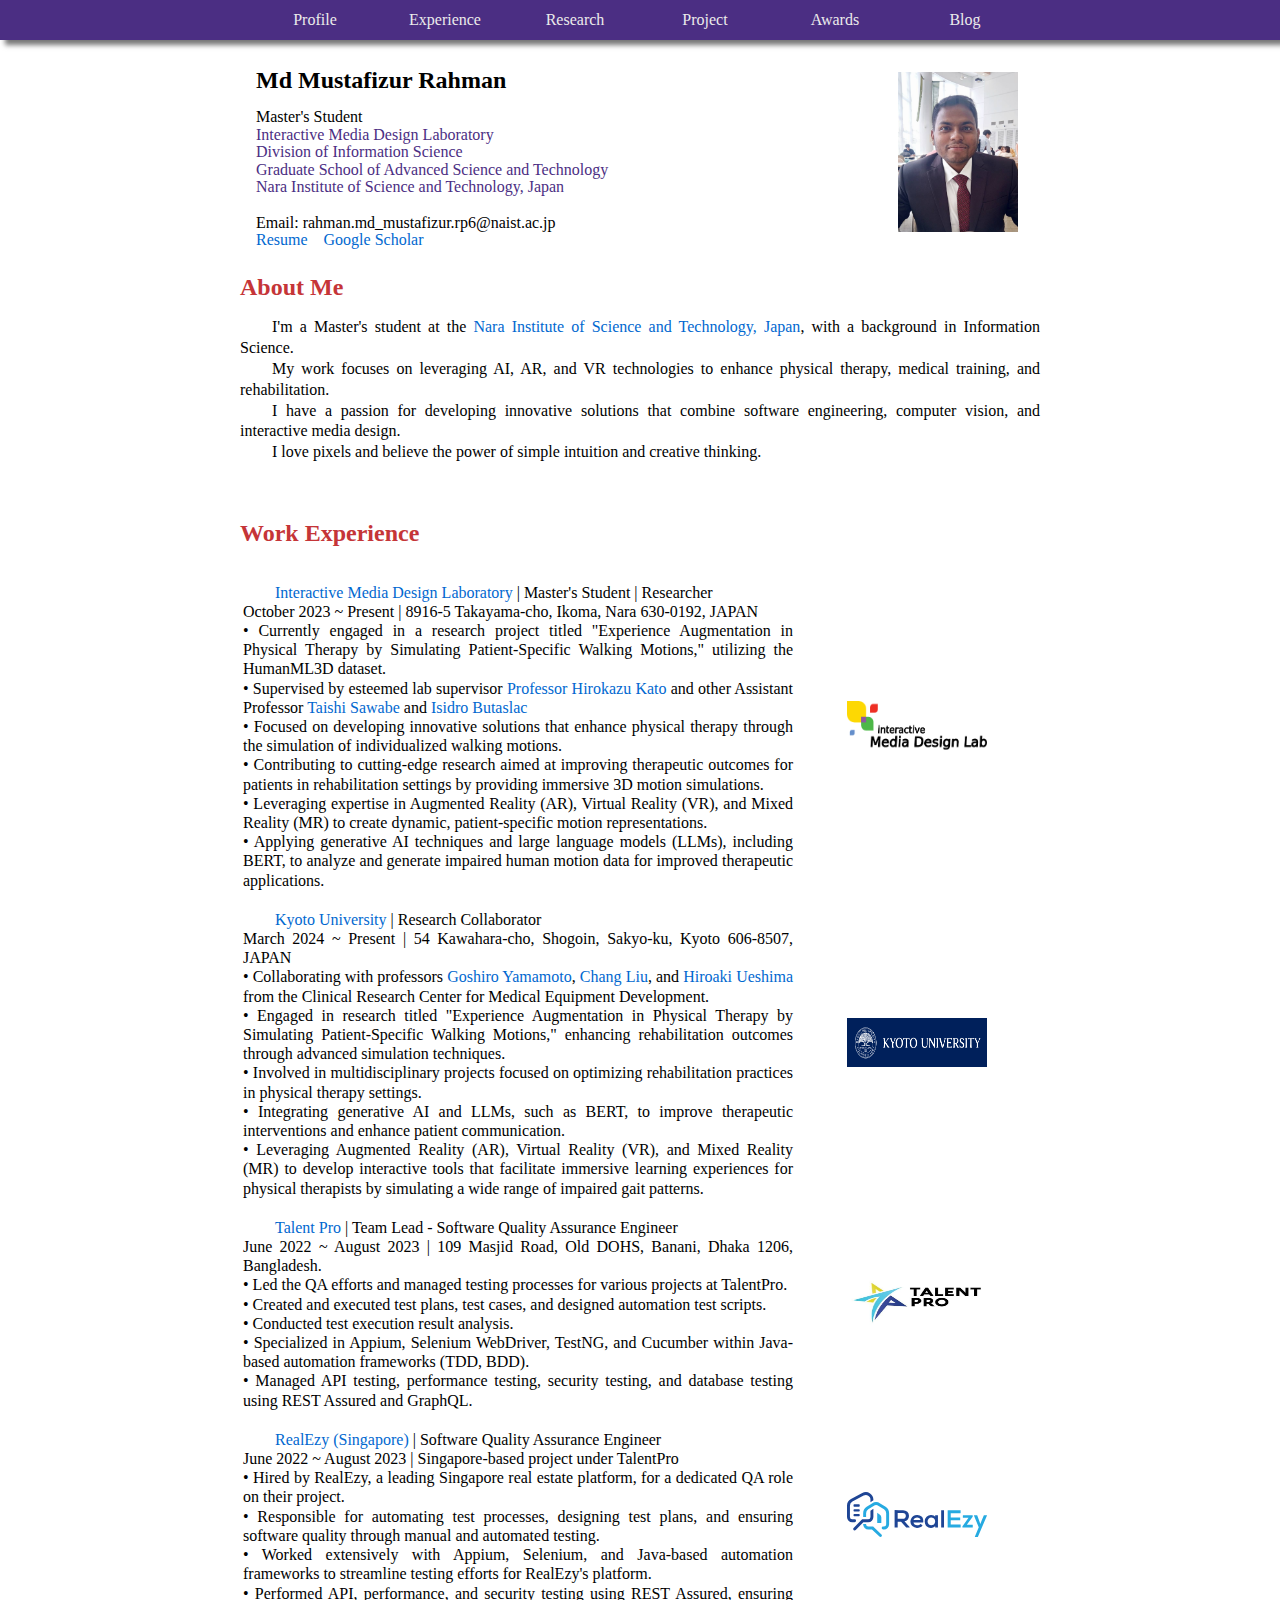
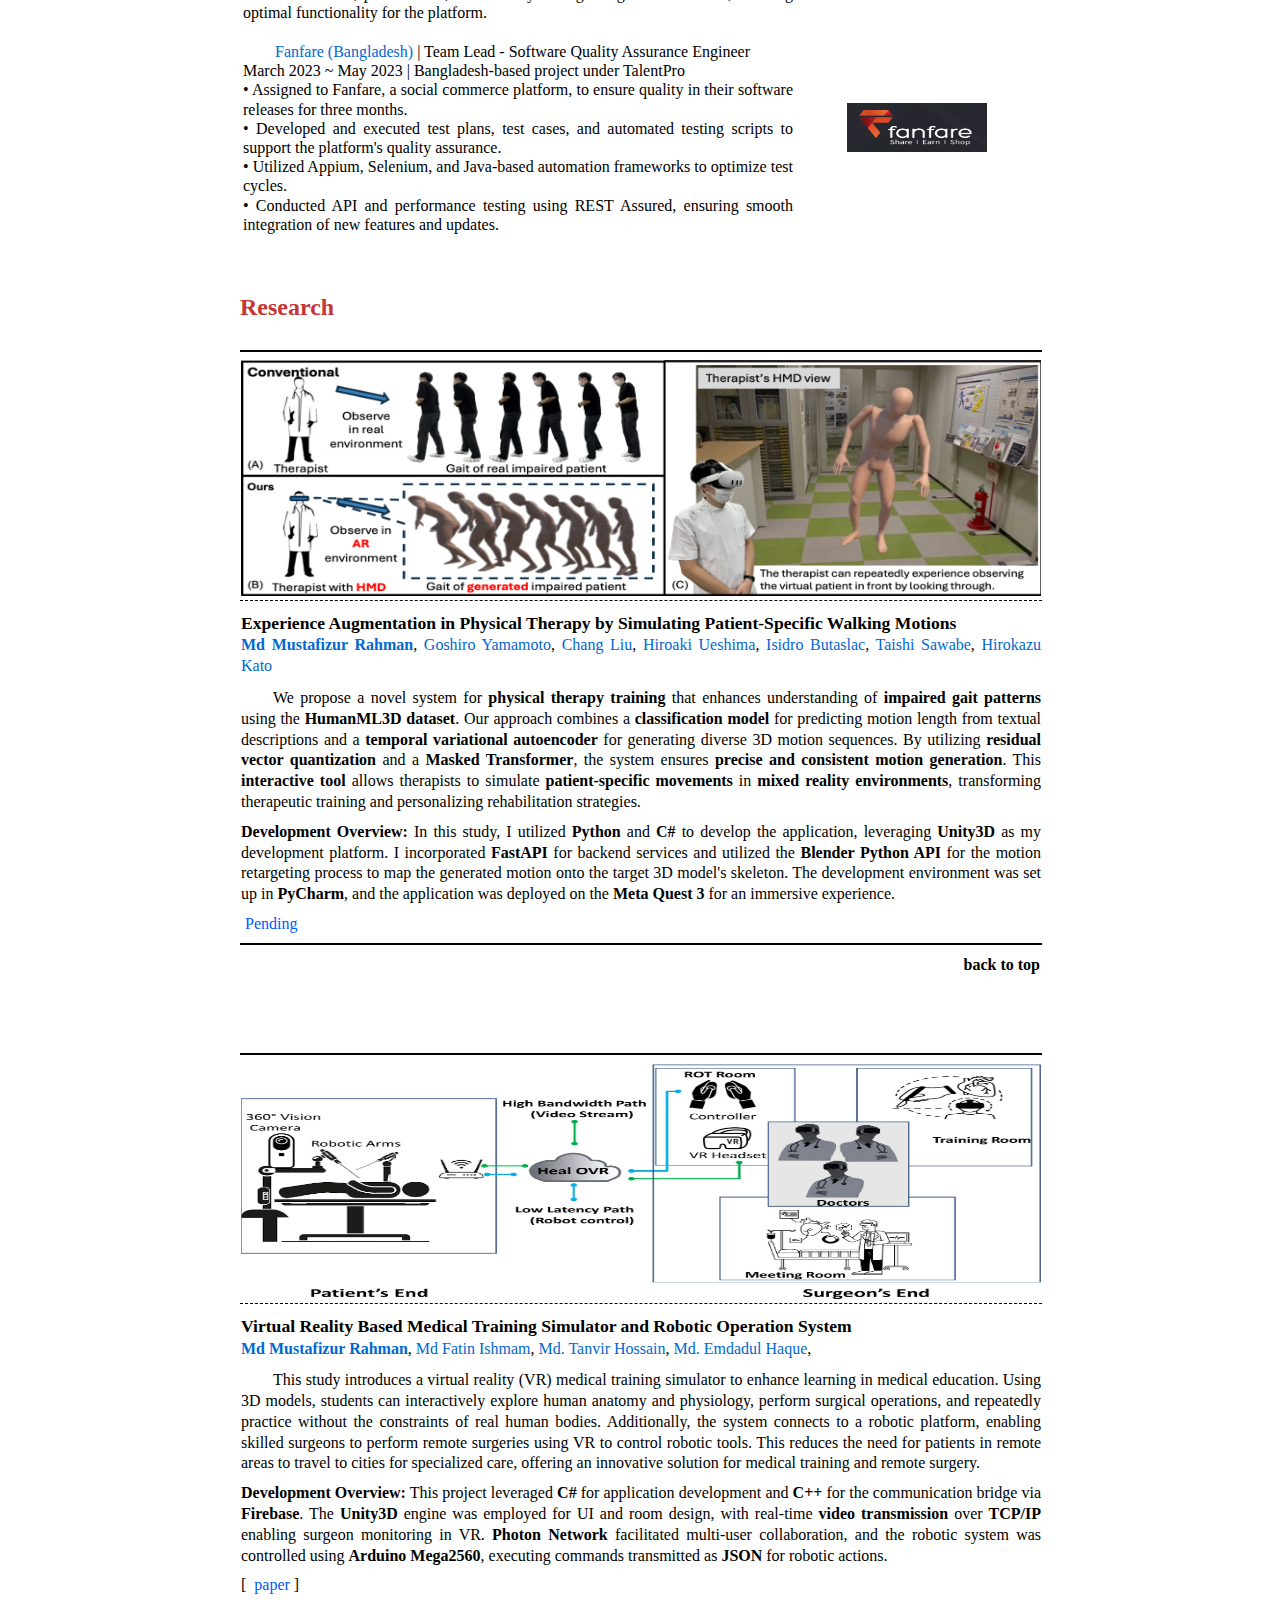
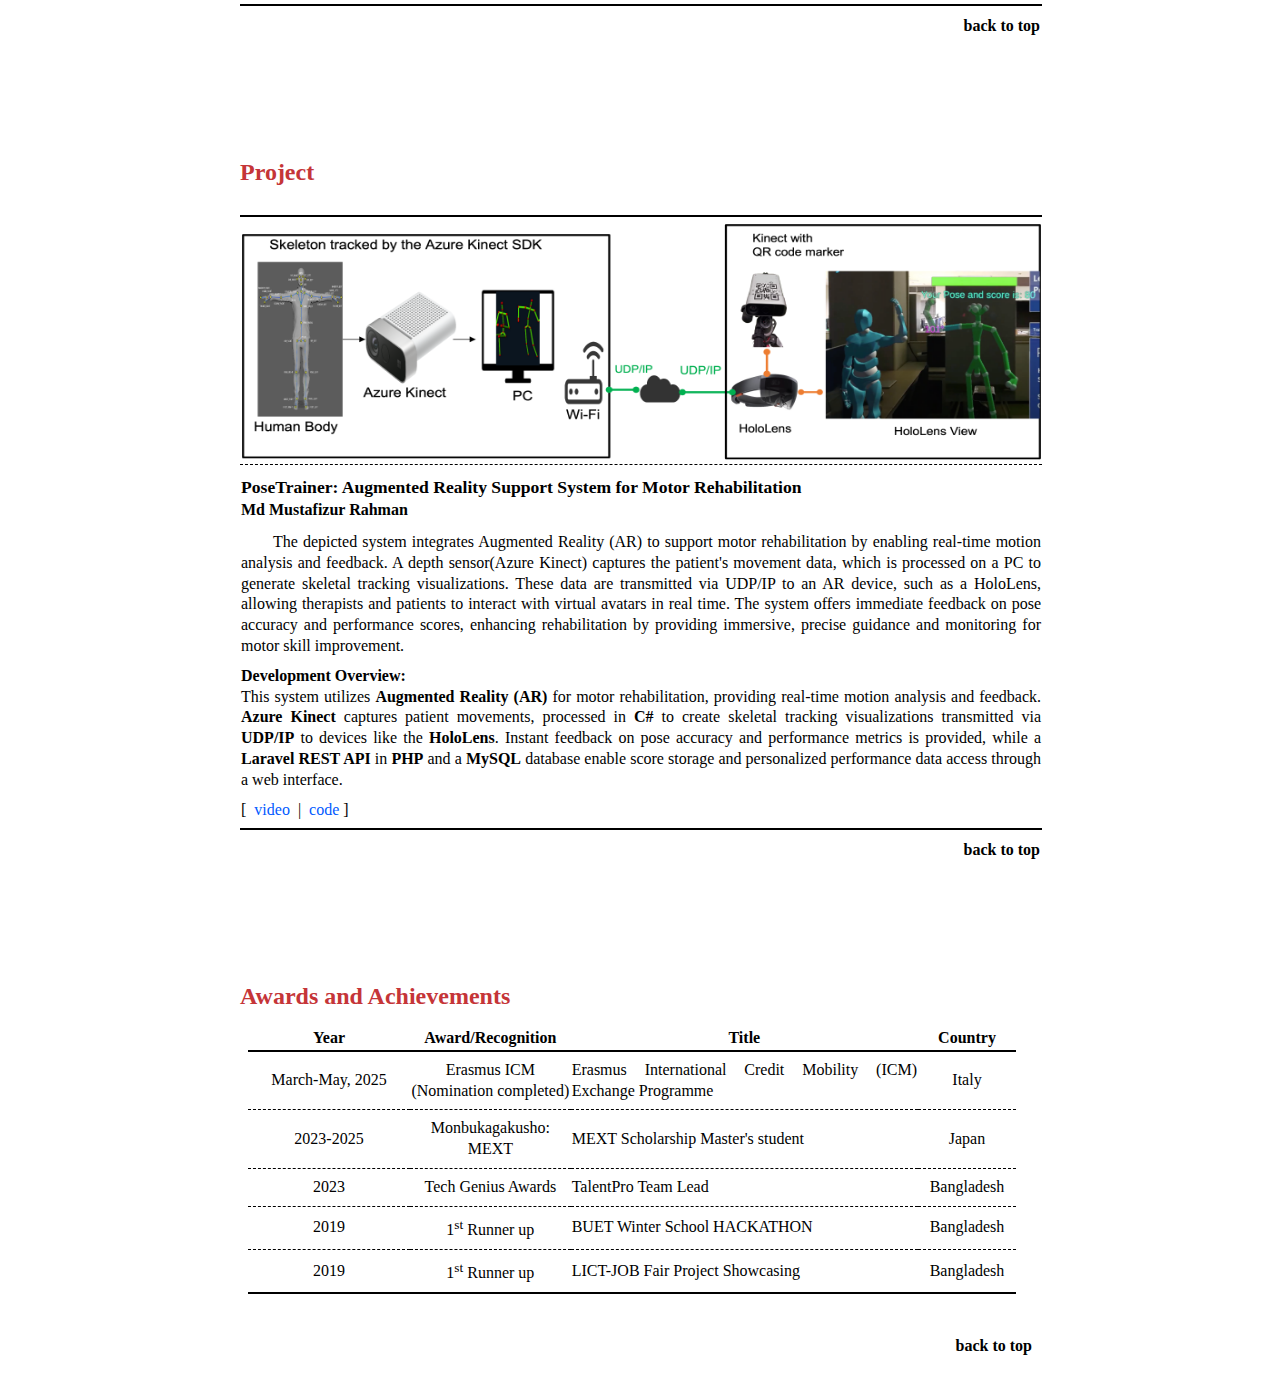
<file: jp-index.html>
<!DOCTYPE html>
<html>
<head>
    <title> Md Mustafizur Rahman - NAIST</title>
    <link rel="icon" type="image/png" href="image/m.png"/>
    <meta name="description" content="Md Mustafizur Rahman's Personal Page."/>
    <meta http-equiv="author" content="Md Mustafizur Rahman"/>
<!--    <link href="css/main.css" type="text/css" rel="stylesheet"/>-->
    <link rel="stylesheet" type="text/css" href="css/main.css?v=1.0.0">

</head>

<body>

<div id="navigator">
    <ul>
        <li><a href="#navigator">Profile</a></li>
        <li><a href="#work_experience">Experience</a></li>
        <li><a href="#research">Research</a></li>
        <li><a href="#project">Project</a></li>
        <li><a href="#awards">Awards</a></li>
        <li><a href="#blog">Blog</a></li>
    </ul>
</div>

<div id="wrapper">
    <!-- profile block -->
    <div id="profile">
        <div id="profile_content">
            <div id="profile_content_name">
                <div id="profile_content_name_text"> Md Mustafizur Rahman</div>
                <!--				<div id = "profile_content_name_img"><img src="images/name.png", alt="Chinese Name", width="76" height="26"> </div>-->
            </div>

            <div id="profile_content_description">
                Master's Student <br/>
                <a href="https://imdl.naist.jp/">Interactive Media Design Laboratory</a> <br/>
                <a href="http://isw3.naist.jp/home-en.html">Division of Information Science</a> <br/>
                <a href="http://isw3.naist.jp/home-en.html">Graduate School of Advanced Science and Technology</a> <br/>
                <a href="https://www.naist.jp/en/"> Nara Institute of Science and Technology, Japan</a> <br/>
                <br/>
                Email: rahman.md_mustafizur.rp6@naist.ac.jp <br/>
                <a href="files/Mustafizur_Resume.pdf" target="_blank" class="special_link">Resume</a>
                <a href="https://scholar.google.com/citations?user=YEVQ5b0AAAAJ&hl=en" target="_blank" class="special_link">Google
                    Scholar </a>
            </div>
        </div>

        <div id="profile_image">
            <img src="image/mustafizur.jpg" , class="align-center" alt="Md Mustafizur Rahman" , width="120"
                 height="160">
        </div>
    </div>

    <div class="item_block" id="aboutme">
        <div class="item_headline">
            <h2> About Me </h2>
        </div>
        <div id="aboutme_content">
            <p>I'm a Master's student at the <a href="https://www.naist.jp/en/" target="_blank" class="light_blue_link">Nara Institute
                of Science and Technology, Japan</a>,
                with a background in Information Science.</p>
            <p>My work focuses on leveraging AI, AR, and VR technologies to enhance physical therapy, medical training,
                and rehabilitation.</p>
            <p>I have a passion for developing innovative solutions that combine software engineering, computer vision,
                and interactive media design.</p>
            <p>I love pixels and believe the power of simple intuition and creative thinking. </p>
        </div>
    </div>

    <div class="item_block" id="work_experience">
        <div class="item_headline">
            <h2> Work Experience </h2>
        </div>

        <table>
            <tr>
                <td class="work_description">
                    <a href="https://imdl.naist.jp/" class="light_blue_link" target="_blank">Interactive Media Design
                        Laboratory</a> | Master's Student | Researcher <br>
                    October 2023 ~ Present | 8916-5 Takayama-cho, Ikoma, Nara 630-0192, JAPAN <br>
                    &bull; Currently engaged in a research project titled "Experience Augmentation in Physical Therapy
                    by Simulating Patient-Specific Walking Motions," utilizing the HumanML3D dataset.<br>
                    &bull; Supervised by esteemed lab supervisor <a
                        href="https://scholar.google.com/citations?user=zlyaC60AAAAJ&hl=en" class="light_blue_link"
                        target="_blank">Professor Hirokazu Kato</a> and other Assistant Professor
                    <a href="https://scholar.google.com/citations?user=5vnFG2sAAAAJ&hl=ja" class="light_blue_link"
                       target="_blank">Taishi Sawabe</a> and <a
                        href="https://scholar.google.com/citations?user=5qcS7IoAAAAJ&hl=en" class="light_blue_link"
                        target="_blank">Isidro Butaslac</a><br>
                    &bull; Focused on developing innovative solutions that enhance physical therapy through the
                    simulation of individualized walking motions.<br>
                    &bull; Contributing to cutting-edge research aimed at improving therapeutic outcomes for patients in
                    rehabilitation settings by providing immersive 3D motion simulations.<br>
                    &bull; Leveraging expertise in Augmented Reality (AR), Virtual Reality (VR), and Mixed Reality (MR)
                    to create dynamic, patient-specific motion representations.<br>
                    &bull; Applying generative AI techniques and large language models (LLMs), including BERT, to
                    analyze and generate impaired human motion data for improved therapeutic applications.<br>
                </td>
                <td class="work_image" id="naist_img">
                    <img src="image/imd_lab.png" alt="Interactive Media Design Laboratory" width="140" height="49">
                </td>
            </tr>

            <tr>
                <td class="work_description">
                    <a href="https://www.kyoto-u.ac.jp/en" class="light_blue_link" target="_blank">Kyoto University</a>
                    | Research Collaborator <br>
                    March 2024 ~ Present | 54 Kawahara-cho, Shogoin, Sakyo-ku, Kyoto 606-8507, JAPAN <br>
                    &bull; Collaborating with professors <a
                        href="https://scholar.google.com/citations?user=Oz9_9Z8AAAAJ&hl=en" class="light_blue_link"
                        target="_blank">Goshiro Yamamoto</a>, <a
                        href="https://scholar.google.co.jp/citations?user=jhNjdXcAAAAJ&hl=ja" class="light_blue_link"
                        target="_blank">Chang Liu</a>, and <a href="https://researchmap.jp/hiro-ueshima"
                                                              class="light_blue_link" target="_blank">Hiroaki
                    Ueshima</a> from the Clinical Research Center for Medical Equipment Development.<br>
                    &bull; Engaged in research titled "Experience Augmentation in Physical Therapy by Simulating
                    Patient-Specific Walking Motions," enhancing rehabilitation outcomes through advanced simulation
                    techniques.<br>
                    &bull; Involved in multidisciplinary projects focused on optimizing rehabilitation practices in
                    physical therapy settings.<br>
                    &bull; Integrating generative AI and LLMs, such as BERT, to improve therapeutic interventions and
                    enhance patient communication.<br>
                    &bull; Leveraging Augmented Reality (AR), Virtual Reality (VR), and Mixed Reality (MR) to develop
                    interactive tools that facilitate immersive learning experiences for physical therapists by
                    simulating a wide range of impaired gait patterns.<br>
                </td>
                <td class="work_image" id="kyoto_university_img">
                    <img src="image/kyoto_uni.png" alt="Kyoto University" width="140" height="49">
                </td>
            </tr>


            <tr>
                <td class="work_description">
                    <a href="https://talentpro.global/" target="_blank" class="light_blue_link">Talent Pro</a> | Team
                    Lead - Software Quality Assurance Engineer <br>
                    June 2022 ~ August 2023 | 109 Masjid Road, Old DOHS, Banani, Dhaka 1206, Bangladesh. <br>
                    &bull; Led the QA efforts and managed testing processes for various projects at TalentPro. <br>
                    &bull; Created and executed test plans, test cases, and designed automation test scripts.<br>
                    &bull; Conducted test execution result analysis. <br>
                    &bull; Specialized in Appium, Selenium WebDriver, TestNG, and Cucumber within Java-based automation
                    frameworks (TDD, BDD). <br>
                    &bull; Managed API testing, performance testing, security testing, and database testing using REST
                    Assured and GraphQL.
                </td>
                <td class="work_image" id="talentpro_img">
                    <img src="image/talentpro-global-logo.jpg" alt="Talent Pro" width="140" height="49">
                </td>
            </tr>

            <tr>
                <td class="work_description">
                    <a href="https://realezy.com/" target="_blank" class="light_blue_link">RealEzy (Singapore)</a> |
                    Software Quality Assurance Engineer <br>
                    June 2022 ~ August 2023 | Singapore-based project under TalentPro <br>
                    &bull; Hired by RealEzy, a leading Singapore real estate platform, for a dedicated QA role on their
                    project. <br>
                    &bull; Responsible for automating test processes, designing test plans, and ensuring software
                    quality through manual and automated testing. <br>
                    &bull; Worked extensively with Appium, Selenium, and Java-based automation frameworks to streamline
                    testing efforts for RealEzy's platform. <br>
                    &bull; Performed API, performance, and security testing using REST Assured, ensuring optimal
                    functionality for the platform.
                </td>
                <td class="work_image" id="realezy_img">
                    <img src="image/realEzy_Logo.svg" alt="RealEzy" width="140" height="49">
                </td>
            </tr>

            <tr>
                <td class="work_description">
                    <a href="https://fanfare.com.bd/" target="_blank" class="light_blue_link">Fanfare (Bangladesh)</a> |
                    Team Lead - Software Quality Assurance Engineer <br>
                    March 2023 ~ May 2023 | Bangladesh-based project under TalentPro <br>
                    &bull; Assigned to Fanfare, a social commerce platform, to ensure quality in their software releases
                    for three months. <br>
                    &bull; Developed and executed test plans, test cases, and automated testing scripts to support the
                    platform's quality assurance. <br>
                    &bull; Utilized Appium, Selenium, and Java-based automation frameworks to optimize test cycles. <br>
                    &bull; Conducted API and performance testing using REST Assured, ensuring smooth integration of new
                    features and updates.
                </td>
                <td class="work_image" id="fanfare_img">
                    <img src="image/fanfarelogo.png" alt="Fanfare" width="140" height="49">
                </td>
            </tr>
        </table>
    </div>

    <!--Research -->
    <div class="item_block" id="research">
        <div class="item_headline">
            <h2>Research </h2>
        </div>

        <!-- Specific-Motion -->
        <div class="project_item">
            <table>
                <tbody>
                <tr>
                    <td class="project_image"><img src="image/research-img/1TeaserImage.png" class="align-center"
                                                   alt="Specific Walking Motion " width="800" height="236"/></td>
                </tr>
                <tr>
                    <td class="project_title"><a href="#" class="project_title_link">Experience Augmentation in Physical
                        Therapy by
                        Simulating Patient-Specific Walking Motions</a></td>
                </tr>
                <tr>
                    <td class="project_author">
                        <a href="https://scholar.google.com/citations?user=YEVQ5b0AAAAJ&hl=en" class="light_blue_link"
                           target="_blank"><b>Md Mustafizur Rahman</b></a>,
                        <a href="https://scholar.google.com/citations?user=Oz9_9Z8AAAAJ&hl=en" class="light_blue_link"
                           target="_blank">Goshiro Yamamoto</a>,
                        <a href="https://scholar.google.co.jp/citations?user=jhNjdXcAAAAJ&hl=ja" class="light_blue_link"
                           target="_blank">Chang Liu</a>,
                        <a href="https://researchmap.jp/hiro-ueshima" class="light_blue_link" target="_blank">Hiroaki
                            Ueshima</a>,
                        <a href="https://scholar.google.com/citations?user=5qcS7IoAAAAJ&hl=en" class="light_blue_link"
                           target="_blank">Isidro Butaslac</a>,
                        <a href="https://scholar.google.com/citations?user=5vnFG2sAAAAJ&hl=ja" class="light_blue_link"
                           target="_blank">Taishi Sawabe</a>,
                        <a href="https://scholar.google.com/citations?user=zlyaC60AAAAJ&hl=en" class="light_blue_link"
                           target="_blank">Hirokazu Kato</a>
                    </td>
                <tr>
                    <!--				<tr><td class="research_misc"><i>arXiv,</i> 2020</td></tr>-->
                <tr>
                    <td class="project_description">
                        <p>
                            We propose a novel system for <strong>physical therapy training</strong> that enhances understanding of <strong>impaired gait patterns</strong> using the <strong>HumanML3D dataset</strong>. Our approach combines a <strong>classification model</strong> for predicting motion length from textual descriptions and a <strong>temporal variational autoencoder</strong> for generating diverse 3D motion sequences. By utilizing <strong>residual vector quantization</strong> and a <strong>Masked Transformer</strong>, the system ensures <strong>precise and consistent motion generation</strong>. This <strong>interactive tool</strong> allows therapists to simulate <strong>patient-specific movements</strong> in <strong>mixed reality environments</strong>, transforming therapeutic training and personalizing rehabilitation strategies.
                        </p>

                        <!--					<p>Here we rebuild a 3D animatable Roger Federer from a video of 2015 US Open Final. Please check out the dynamic versions of the results on the <a href="https://grail.cs.washington.edu/projects/vid2actor/" class="light_blue_link">project page</a>.</p>-->
                    </td>
                </tr>
                <tr>
                    <td class="project_appendix">
                        <p>
                            <strong>Development Overview:</strong> In this study, I utilized <strong>Python</strong> and
                            <strong>C#</strong> to develop the application, leveraging <strong>Unity3D</strong> as my development platform.
                            I incorporated <strong>FastAPI</strong> for backend services and utilized the <strong>Blender Python API</strong> for the motion retargeting process to map the generated motion onto the target 3D model's skeleton.
                            The development environment was set up in <strong>PyCharm</strong>, and the application was deployed on the <strong>Meta Quest 3</strong> for an immersive experience.
                        </p>
                </tr>
                <tr>
                    <td class="project_appendix">
                        <a href="#" class="project_link">Pending</a>
<!--                        <a href="#" class="project_link">project page</a> |-->
<!--                        <a href="#" class="project_link">paper</a> |-->
<!--                        <a href="#" class="project_link">video</a>-->
                    </td>
                </tr>

                </tbody>
            </table>
            <div class="back_to_top"><a href="#navigator" class="black_link">back to top</a></div>
        </div>
        <!-- HealOvr -->
        <div class="project_item">
            <table>
                <tbody>
                <tr>
                    <td class="project_image"><img src="image/research-img/OverallArchitecture.jpg" class="align-center"
                                                   alt="Specific Walking Motion " width="800" height="236"/></td>
                </tr>
                <tr>
                    <td class="project_title"><a href="#" class="project_title_link">Virtual Reality Based Medical
                        Training Simulator and Robotic Operation System</a></td>
                </tr>
                <tr>
                    <td class="project_author">
                        <a href="https://scholar.google.com/citations?user=YEVQ5b0AAAAJ&hl=en" class="light_blue_link"
                           target="_blank"><b>Md Mustafizur Rahman</b></a>,
                        <a href="https://www.linkedin.com/in/md-fatin-ishmam-5567b3155/" class="light_blue_link"
                           target="_blank">Md Fatin Ishmam</a>,
                        <a href="https://scholar.google.com/citations?user=CwkzwcQAAAAJ&hl=en" class="light_blue_link"
                           target="_blank">Md. Tanvir Hossain</a>,
                        <a href="https://scholar.google.com/citations?hl=en&user=D0cqricAAAAJ" class="light_blue_link"
                           target="_blank">Md. Emdadul Haque</a>,
                    </td>
                <tr>
                    <!--				<tr><td class="research_misc"><i>arXiv,</i> 2020</td></tr>-->
                <tr>
                    <td class="project_description">
                        This study introduces a virtual reality (VR) medical training simulator to enhance learning in
                        medical education.
                        Using 3D models, students can interactively explore human anatomy and physiology, perform
                        surgical operations, and repeatedly practice without the constraints of real human bodies.
                        Additionally, the system connects to a robotic platform, enabling skilled surgeons to perform
                        remote surgeries using VR to control robotic tools.
                        This reduces the need for patients in remote areas to travel to cities for specialized care,
                        offering an innovative solution for medical training and remote surgery.
                        <!--					<p>Here we rebuild a 3D animatable Roger Federer from a video of 2015 US Open Final. Please check out the dynamic versions of the results on the <a href="https://grail.cs.washington.edu/projects/vid2actor/" class="light_blue_link">project page</a>.</p>-->
                    </td>
                </tr>
                <tr>
                    <td class="project_appendix">
                        <p><strong>Development Overview:</strong> This project leveraged <strong>C#</strong> for application development and <strong>C++</strong> for the communication bridge via <strong>Firebase</strong>.
                            The <strong>Unity3D</strong> engine was employed for UI and room design, with real-time <strong>video transmission</strong> over <strong>TCP/IP</strong> enabling surgeon monitoring in VR.
                            <strong>Photon Network</strong> facilitated multi-user collaboration, and the robotic system was controlled using <strong>Arduino Mega2560</strong>, executing commands transmitted as <strong>JSON</strong> for robotic actions.</p>
                </tr>
                <tr>
                    <td class="project_appendix">
                        <!--                            <a href="#" class="project_link">project page</a> |-->
                        [<a href="https://ieeexplore.ieee.org/abstract/document/10188546" class="project_link">
                        paper</a>]
                        <!--                            <a href="#" class="project_link">video</a>-->
                </tr>
                </td>
                </tbody>
            </table>
            <div class="back_to_top"><a href="#navigator" class="black_link">back to top</a></div>
        </div>
    </div>
    <!--End Research -->

    <!--Project -->
    <div class="item_block" id="project">
        <div class="item_headline">
            <h2>Project </h2>
        </div>

        <!-- AR Pose Trainer -->
        <div class="project_item">
            <table>
                <tbody>
                <tr>
                <tr>
                    <td class="project_image"><img src="image/project-img/ARPoseTrainer.png" class="align-center"
                                                   alt="Specific Walking Motion " width="800" height="236"/></td>
                </tr>

                <!--						<td class="project_image"><img src="images\digitspace.gif" align="left" alt="Digit Space" width="427" height="429" />-->
                <!--												  <img src="images\moonriver.png" align="right" alt="MoonRiver" width="332" height="429" />-->
                <!--						</td>-->
                </tr>
                <tr>
                    <td class="project_title"><a
                            href="https://drive.google.com/file/d/1GU9YgjXGqyFPv7kpbDkelXkG7q63cEy_/view"
                            target="_blank" class="project_title_link">PoseTrainer: Augmented Reality Support System for
                        Motor Rehabilitation </a></td>
                </tr>
                <tr>
                    <td class="project_author">
                        <b>Md Mustafizur Rahman</b>
                    </td>
                <tr>
                <tr>
                    <td class="project_description">
                        <p>The depicted system integrates Augmented Reality (AR) to support motor rehabilitation by
                            enabling real-time motion analysis and feedback.
                            A depth sensor(Azure Kinect) captures the patient's movement data, which is processed on a
                            PC to generate skeletal tracking visualizations.
                            These data are transmitted via UDP/IP to an AR device, such as a HoloLens, allowing
                            therapists and patients to interact with virtual avatars in real time.
                            The system offers immediate feedback on pose accuracy and performance scores, enhancing
                            rehabilitation by providing immersive,
                            precise guidance and monitoring for motor skill improvement.</p>
                    </td>
                </tr>
                <tr>
                    <td class="project_appendix">
                        <p><strong>Development Overview:</strong> <p>This system utilizes <strong>Augmented Reality (AR)</strong> for motor rehabilitation, providing real-time motion analysis and feedback.
                        <strong>Azure Kinect</strong> captures patient movements, processed in <strong>C#</strong> to create skeletal tracking visualizations transmitted via <strong>UDP/IP</strong> to devices like the <strong>HoloLens</strong>.
                        Instant feedback on pose accuracy and performance metrics is provided, while a <strong>Laravel REST API</strong> in <strong>PHP</strong> and a <strong>MySQL</strong> database enable score storage and personalized performance data access through a web interface.</p>


                </tr>
                <tr>
                    <td class="project_appendix">[
                        <a href="https://drive.google.com/file/d/1GU9YgjXGqyFPv7kpbDkelXkG7q63cEy_/view" target="_blank"
                           class="project_link">video</a> |
                        <a href="https://github.com/mustafizur-r/arposetrainerapp-live" target="_blank"
                           class="project_link">code</a>]
                    </td>
                </tr>

                </tbody>
            </table>
            <div class="back_to_top"><a href="#navigator" class="black_link">back to top</a></div>
        </div>
    </div>
    <!--End Project -->
    <div class="item_block" id="awards">
        <div class="item_headline">
            <h2>Awards and Achievements</h2>
        </div>

        <div class="cv_item_content" id="award_content">
            <div class="award_item">
                <table class="award_table">
                    <thead class="award_table_head">
                    <tr>
                        <th scope="col" class="awards_year_head">Year</th>
                        <th scope="col" class="award_number">Award/Recognition</th>
                        <th scope="col" class="award_title_head">Title</th>
                        <th scope="col" class="award_country_head">Country</th>
                    </tr>
                    </thead>
                    <tbody>
                    <tr>
                        <td class="award_number">March-May, 2025</td>
                        <td class="award_number">Erasmus ICM<br>(Nomination completed)</td>
                        <td class="award_title">Erasmus International Credit Mobility (ICM) Exchange Programme</td>
                        <td class="award_country">Italy</td>
                    </tr>
                    <tr>
                        <td class="award_number">2023-2025</td>
                        <td class="award_number">Monbukagakusho: MEXT</td>
                        <td class="award_title">MEXT Scholarship Master's student</td>
                        <td class="award_country">Japan</td>
                    </tr>
                    <tr>
                        <td class="award_number">2023</td>
                        <td class="award_number">Tech Genius Awards</td>
                        <td class="award_title">TalentPro Team Lead</td>
                        <td class="award_country">Bangladesh</td>
                    </tr>
                    <tr>
                        <td class="award_number">2019</td>
                        <td class="award_number">1<sup>st</sup> Runner up</td>
                        <td class="award_title">BUET Winter School HACKATHON</td>
                        <td class="award_country">Bangladesh</td>
                    </tr>
                    <tr>
                        <td class="award_number">2019</td>
                        <td class="award_number">1<sup>st</sup> Runner up</td>
                        <td class="award_number">LICT-JOB Fair Project Showcasing</td>
                        <td class="award_country">Bangladesh</td>
                    </tr>
                    </tbody>
                </table>
                <div class="back_to_top">
                    <a href="#navigator" class="black_link">back to top</a>
                </div>
            </div>
        </div>

    </div>
</div>
</body>

</html>
</file>
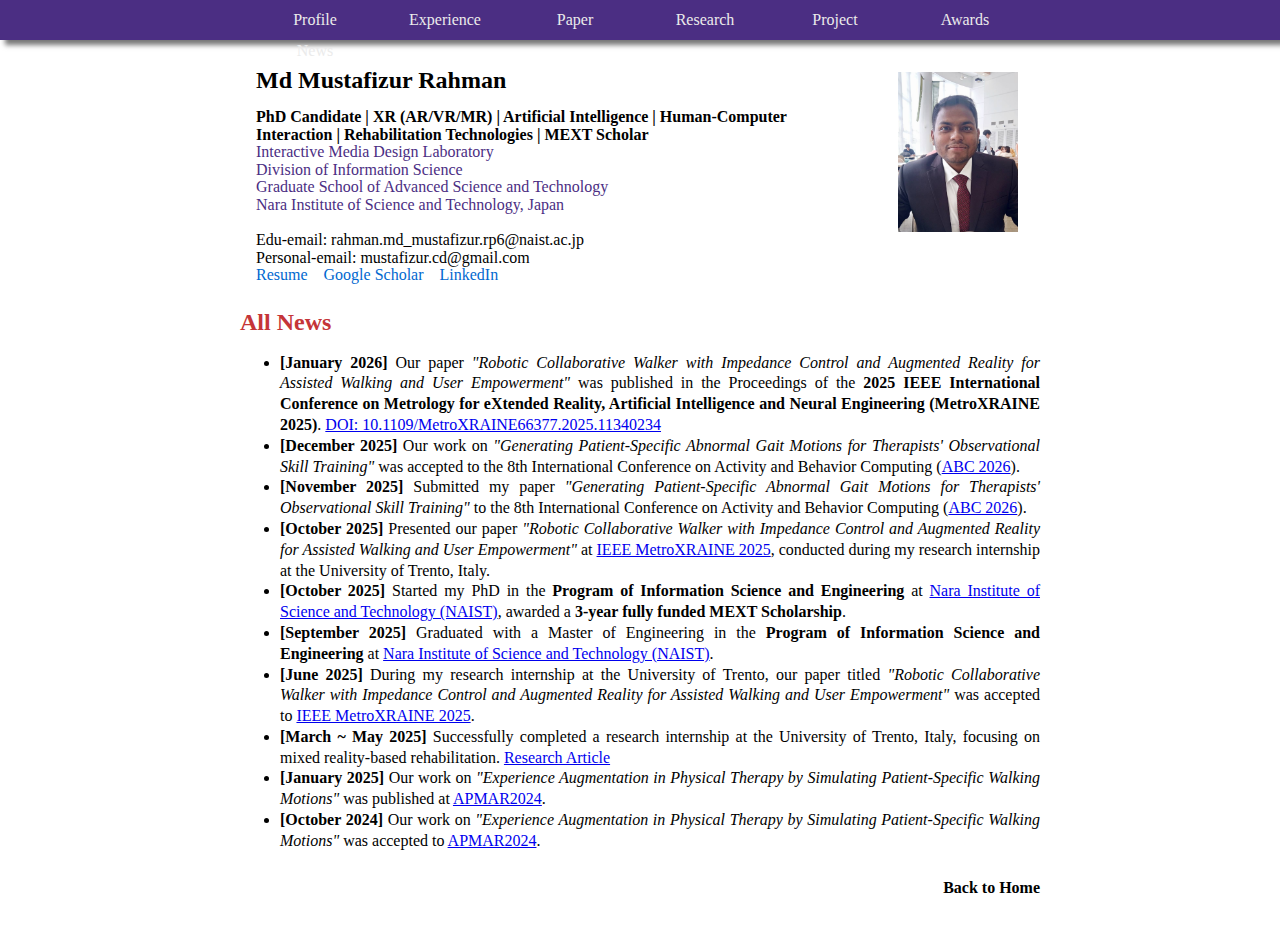
<file: news.html>
<!DOCTYPE html>
<html>
<head>
    <title>News | Md Mustafizur Rahman - NAIST</title>
    <link rel="icon" type="image/png" href="image/m.png"/>
    <meta name="description" content="Md Mustafizur Rahman's News and Updates."/>
    <meta http-equiv="author" content="Md Mustafizur Rahman"/>
    <link rel="stylesheet" type="text/css" href="css/main.css?v=1.0.1">
    <script>
        var userLang = navigator.language || navigator.userLanguage;
        if (userLang.startsWith('ja')) {
            window.location.href = "ja/news.html";
        }
    </script>
</head>

<body>

<div id="navigator">
    <ul>
        <li><a href="index.html#navigator">Profile</a></li>
        <li><a href="index.html#work_experience">Experience</a></li>
        <li><a href="index.html#peer_reviewed_conference">Paper</a></li>
        <li><a href="index.html#research">Research</a></li>
        <li><a href="index.html#project">Project</a></li>
        <li><a href="index.html#awards">Awards</a></li>
        <li><a href="news.html#news">News</a></li>
    </ul>
</div>

<div id="wrapper">
    <!-- profile block (same as homepage) -->
    <div id="profile">
        <div id="profile_content">
            <div id="profile_content_name">
                <div id="profile_content_name_text"> Md Mustafizur Rahman</div>
            </div>

            <div id="profile_content_description">
                <strong>PhD Candidate | XR (AR/VR/MR) | Artificial Intelligence | Human-Computer Interaction | Rehabilitation Technologies | MEXT Scholar</strong> <br/>
                <a href="https://imdl.naist.jp/">Interactive Media Design Laboratory</a> <br/>
                <a href="http://isw3.naist.jp/home-en.html">Division of Information Science</a> <br/>
                <a href="http://isw3.naist.jp/home-en.html">Graduate School of Advanced Science and Technology</a> <br/>
                <a href="https://www.naist.jp/en/"> Nara Institute of Science and Technology, Japan</a> <br/>
                <br/>
                Edu-email: rahman.md_mustafizur.rp6@naist.ac.jp <br/>
                Personal-email: mustafizur.cd@gmail.com <br/>
                <a href="https://github.com/mustafizur-r/mustafizur_cv/releases/download/latest-release/mustafizur_cv.pdf" target="_blank" class="special_link">Resume</a>
                <a href="https://scholar.google.com/citations?user=YEVQ5b0AAAAJ&hl=en" target="_blank" class="special_link">Google Scholar</a>
                <a href="https://www.linkedin.com/in/md-mustafizur-rahman-963800147/" target="_blank" class="special_link">LinkedIn</a>
            </div>
        </div>

        <div id="profile_image">
            <img src="image/mustafizur.jpg" class="align-center" alt="Md Mustafizur Rahman" width="120" height="160">
        </div>
    </div>

    <!-- News page content -->
    <div class="item_block" id="news">
        <div class="item_headline">
            <h2>All News</h2>
        </div>

        <div class="item_content">
            <ul>
                <li class="news-item"><strong>[January 2026]</strong> Our paper
                    <em>"Robotic Collaborative Walker with Impedance Control and Augmented Reality for Assisted Walking
                        and User Empowerment"</em>
                    was published in the Proceedings of the
                    <strong>2025 IEEE International Conference on Metrology for eXtended Reality, Artificial
                        Intelligence and Neural Engineering (MetroXRAINE 2025)</strong>. <a
                            href="https://doi.org/10.1109/MetroXRAINE66377.2025.11340234" target="_blank">DOI:
                        10.1109/MetroXRAINE66377.2025.11340234</a>
                </li>
                <li class="news-item">
                    <strong>[December 2025]</strong> Our work on <em>"Generating Patient-Specific Abnormal Gait Motions for Therapists' Observational Skill
                    Training"</em> was accepted to the 8th International Conference on Activity and Behavior Computing
                    (<a href="https://autocare.ai/abc2026" target="_blank">ABC 2026</a>).
                </li>
                <li class="news-item">
                    <strong>[November 2025]</strong> Submitted my paper
                    <em>"Generating Patient-Specific Abnormal Gait Motions for Therapists' Observational Skill
                        Training"</em>
                    to the 8th International Conference on Activity and Behavior Computing
                    (<a href="https://autocare.ai/abc2026" target="_blank">ABC 2026</a>).
                </li>
                <li class="news-item">
                    <strong>[October 2025]</strong> Presented our paper
                    <em>"Robotic Collaborative Walker with Impedance Control and Augmented Reality for Assisted Walking
                        and User Empowerment"</em>
                    at <a href="https://www.metroxraine.org/call-for-papers" target="_blank">IEEE MetroXRAINE 2025</a>,
                    conducted during my research internship at the University of Trento, Italy.
                </li>
                <li class="news-item">
                    <strong>[October 2025]</strong> Started my PhD in the
                    <strong>Program of Information Science and Engineering</strong> at
                    <a href="https://www.naist.jp/en/" target="_blank">Nara Institute of Science and Technology
                        (NAIST)</a>,
                    awarded a <strong>3-year fully funded MEXT Scholarship</strong>.
                </li>

                <li class="news-item">
                    <strong>[September 2025]</strong> Graduated with a Master of Engineering in the
                    <strong>Program of Information Science and Engineering</strong> at
                    <a href="https://www.naist.jp/en/" target="_blank">Nara Institute of Science and Technology
                        (NAIST)</a>.
                </li>

                <li class="news-item">
                    <strong>[June 2025]</strong> During my research internship at the University of Trento, our paper
                    titled
                    <em>"Robotic Collaborative Walker with Impedance Control and Augmented Reality for Assisted Walking
                        and User Empowerment"</em>
                    was accepted to <a href="https://www.metroxraine.org/call-for-papers" target="_blank">IEEE
                    MetroXRAINE 2025</a>.
                </li>
                <li class="news-item">
                    <strong>[March ~ May 2025]</strong> Successfully completed a research internship at the University
                    of Trento, Italy, focusing on mixed reality-based rehabilitation.
                    <a href="https://diinews.unitn.it/nuove-frontiere-della-realta-aumentata-realta-condivisa-tra-paziente-e-terapista/"
                       target="_blank">Research Article</a>
                </li>
                <li class="news-item">
                    <strong>[January 2025]</strong> Our work on <em>"Experience Augmentation in Physical Therapy by
                    Simulating Patient-Specific Walking Motions"</em> was published at <a
                        href="https://ceur-ws.org/Vol-3907/paper12.pdf" target="_blank">APMAR2024</a>.
                </li>

                <li class="news-item">
                    <strong>[October 2024]</strong> Our work on <em>"Experience Augmentation in Physical Therapy by
                    Simulating Patient-Specific Walking Motions"</em> was accepted to <a
                        href="https://sigmr.vrsj.org/apmar2024/index.html" target="_blank">APMAR2024</a>.
                </li>
            </ul>

            <div class="back_to_top">
                <a href="index.html#news" class="black_link">Back to Home</a>
            </div>
        </div>
    </div>

</div>
</body>
</html>
</file>
<file: css/main.css>
/*/////////////////////////////////////////////
// global descriptor
 ////////////////////////////////////////////*/

body
{
	background: white;
	margin: 0px 0px;
	
    font-size: 100%;
	font-family: Calibri;
	
	line-height: 1.3em;
}

#wrapper
{
	position: relative;
	text-align: left;
	width: 800px;
	margin: 32px auto 0px auto;
}


.cv_item
{
    float:left;
    width: 800px;
	
	padding-top: 16px;
	
	margin-bottom: 48px;
}

.cv_item_head
{
	font-weight: bold;
	font-family: Calibri;
}

.cv_item_content
{
	margin:0px auto;
	
	padding-left: 8px;
	padding-right: 8px;
}

.link_block
{
	padding-left: 8px;
	text-align: left;
}

.link_block > a
{
	text-decoration: none;
	color: rgb(0, 0, 255);
}

.link_block > a:hover
{
	text-decoration: underline;
	color: rgb(0, 0, 255);
}

.item_block
{
	position: relative;
	
	float:left;
    width: 800px;
	
	margin-top: 8px;
	margin-bottom: 32px;
	
	text-align: justify;
}

.item_headline
{
	color: rgb(197, 53, 56);
}

/*/////////////////////////////////////////////
 // navigator descriptor
 ////////////////////////////////////////////*/

#navigator
{
	height: 40px;
	background: rgb(75,46,131);

	-moz-box-shadow: 5px 5px 5px #777777;
	-webkit-box-shadow: 5px 5px 5px #777777;
	box-shadow: 5px 5px 5px #777777;

	text-align: center;
}

#navigator ul
{
	width: 780px;

	margin: auto auto;
	padding: 0px 0px;

	list-style: none;
}

#navigator ul li
{
	float: left;
	width: 130px;

	padding-top: 10px;
}

#navigator a
{
	color: rgb(235, 235, 235);
	text-decoration: none;
}

#navigator  a:hover
{
	color: rgb(255, 255, 255);
	font-weight: bold;
}



/*/////////////////////////////////////////////
 // profile descriptor
 ////////////////////////////////////////////*/

#profile
{
	position: relative;
	width: 800px;
	
	line-height: 1.1em;
	
	margin: 0px 16px auto;
}

#profile_content
{
	float: left;
	width: 600px;
	margin: auto auto;
}

#profile_content_name
{
    padding:0px 0px 36px 0px;
	
	text-align: left;
	font-weight: bold;
}

#profile_content_name_text
{
	float: left;
    font-size: 150%;
}

#profile_content_name_img
{
	float: left;
	margin: -2px 32px auto;
}

#profile_content_link
{
	padding:8px 0px 0px 0px;
	color: blue;
	
	text-align: center;
	font-weight: bold;
}

#profile_content_link > a
{
	color: rgb(0, 0, 255);
	text-decoration: none;
}

#profile_content_link > a:hover
{
	text-decoration: underline;
}

#profile_content_location
{
	padding-top: 4px;
	text-align: center;
}

#profile_content_description
{
	float: left;
	text-align: left;

    font-size: 100%;
}

#profile_image
{
    float: right;
	width: 196px;
}

#profile a
{
	color: rgb(75,46,131);
	text-decoration: none;
}

#profile a:hover
{
	font-weight: bold;
}

#profile a.special_link
{
	color: rgb(1, 104, 208);
	padding: 0px 12px 0px 0px;
}

#profile a.special_link:hover
{
    color: rgb(255, 115, 0);
	font-weight:normal;
}

/*/////////////////////////////////////////////
 // about me descriptor
 ////////////////////////////////////////////*/

#aboutme_content
{
	text-indent: 2em;
}
 
 /*/////////////////////////////////////////////
 // work-experience descriptor
 ////////////////////////////////////////////*/
 
 
 .work_description
 {
	position: relative;
	float: left;
	margin: auto auto;
	margin-top: 1em;
	
	width: 550px;
	 
	line-height: 1.2em;
	text-indent: 2em;
	text-align: justify; 
 }
 
 .work_image
 {
	width: 250px; 
	text-align: center; 
	vertical-align: middle;
 }
 
 /*/////////////////////////////////////////////
 // project descriptor
 ////////////////////////////////////////////*/
 
 .project_item
 {
	padding-top: 12px;
	margin-bottom: 96px;
 }
 
 .project_item > table
 {
	width: 792px;
	padding-left: 8px;
	
	border-collapse: collapse;
	border-top: 2px solid rgb(0,0,0);
	border-bottom: 2px solid rgb(0,0,0);
 }
 
 .project_title
 {
    padding-top: 12px;
	 
	font-weight: bold;
	font-size: 110%;
 }

 .project_title_link
 {
    color: rgb(0, 0, 0);
	text-decoration: none;
 }

 .project_title_link:hover
{
	color: rgb(255, 115, 0);
    text-decoration: none;
}
 
 .project_image
 {
	border-top: 1px dashed rgb(0,0,0);
	border-bottom: 1px dashed rgb(0,0,0);
	
	padding-top: 8px;
	padding-bottom: 4px;
 }
 
 .project_description
 {
	text-indent: 2em;
	
	padding-top: 10px;
	padding-bottom: 8px;
 }

.project_misc
{
	color: rgb(0, 149, 179);
}

.course_project_misc
{
	color: rgb(34, 177, 76);
}

.project_appendix
{
	padding-bottom: 8px;
}

.project_link
{
	color: rgb(0, 89, 255);
	text-decoration: none;
	
	padding-right: 4px;
	padding-left: 4px;
}

.project_link:hover
{
    color: rgb(255, 115, 0);
    text-decoration: none;
}

.research_misc
{
	color: black;
}
 
 .back_to_top
 {
 	width: 392px;

	text-align: right;	
	float:right;
 }


/*/////////////////////////////////////////////
// award descriptor
/////////////////////////////////////////////*/
.award_item > table {
	width: 768px;
	padding-left: 16px;
	border-collapse: collapse;
	border-bottom: 2px solid rgb(0, 0, 0);
	margin-bottom: 32px;
}

.award_item > table > thead {
	border-bottom: 2px solid rgb(0, 0, 0);
}

.award_item > table > tbody > tr > td {
	padding-top: 8px;
	padding-bottom: 8px;
	border-top: 1px dashed rgb(0, 0, 0);
	text-align: center; /* Default alignment for all cells */
}
 /* Targeting the second column */
.award_item > table > tbody > tr > td:nth-child(3) { /* Targeting the third column */
	text-align: justify; /* Justify text in the second and third columns */
	text-align-last: left; /* Align last line to the left for better readability */
}

.award_table_head {
	text-align: center;
}

.awards_year_head {
	width: 160px;
}

.award_country_head {
	width: 96px;
}

.award_number,
.award_country {
	text-align: center; /* Center alignment for the first and last columns */
}

.back_to_top {
	text-align: right;
	margin-top: 10px;
}

.back_to_top a {
	color: #000;
	text-decoration: none;
	font-weight: bold;
}


/*/////////////////////////////////////////////
// training courses descriptor
/////////////////////////////////////////////*/
.training_item > table {
	width: 768px;
	padding-left: 16px;
	border-collapse: collapse;
	border-bottom: 2px solid rgb(0, 0, 0);
	margin-bottom: 32px;
}

.training_item > table > thead {
	border-bottom: 2px solid rgb(0, 0, 0);
}

.training_item > table > tbody > tr > td {
	padding-top: 8px;
	padding-bottom: 8px;
	border-top: 1px dashed rgb(0, 0, 0);
	text-align: center; /* Default alignment for all cells */
}

.training_item > table > tbody > tr > td:nth-child(3) { /* Targeting the third column */
	text-align: justify; /* Justify text in the third column */
	text-align-last: left; /* Align last line to the left */
}

.training_table_head {
	text-align: center;
}

.training_year_head {
	width: 160px;
}

.training_title_head {
	width: 250px; /* Adjust width as needed */
}

.training_description_head {
	width: 358px; /* Adjust width as needed */
}

.training_year,
.training_title,
.training_description {
	text-align: center; /* Center alignment for year and title */
}

.training_description { /* Specifically targeting the description */
	text-align: justify; /* Justify text in description cells */
}

.back_to_top {
	text-align: right;
	margin-top: 10px;
}

.back_to_top a {
	color: #000;
	text-decoration: none;
	font-weight: bold;
}



/*/////////////////////////////////////////////
 // utility descriptor
 ////////////////////////////////////////////*/

ul.parent_item
{
	padding-left: 16px;
	list-style-type: disc;
}

ul.child_item
{
	padding-left: 32px;
	list-style-type: circle;
}

img.name_img
{
	float: left;
	margin: 10px auto;
}

img.align-center
{
	display: block;
	margin: 0px auto;
}

a.blue_link
{
	color: rgb(0,0,255);
	text-decoration: none;
}

a.blue_link:hover
{
	text-decoration: underline;
}

a.light_blue_link
{
	color: rgb(1, 104, 208);
	text-decoration: none;
}

a.light_blue_link:hover
{
	color: rgb(255, 115, 0);
}

a.red_link
{
	color: rgb(225,64,64);
	text-decoration: none;
}

a.red_link:hover
{
	color: rgb(255, 115, 0);
    text-decoration: none;
}

a.author_link
{
	color: rgb(0, 0, 0);
	text-decoration: none;
}

a.author_link:hover
{
	color: rgb(255, 115, 0);
}

a.black_link
{
   color: rgb(0, 0, 0);
   text-decoration: none;
}

a.black_link:hover
{
   color: rgb(0, 0, 0);
   text-decoration: underline;
}

p 
{ 
	margin-top: 0em;
	margin-bottom: 0em; 
}
</file>
